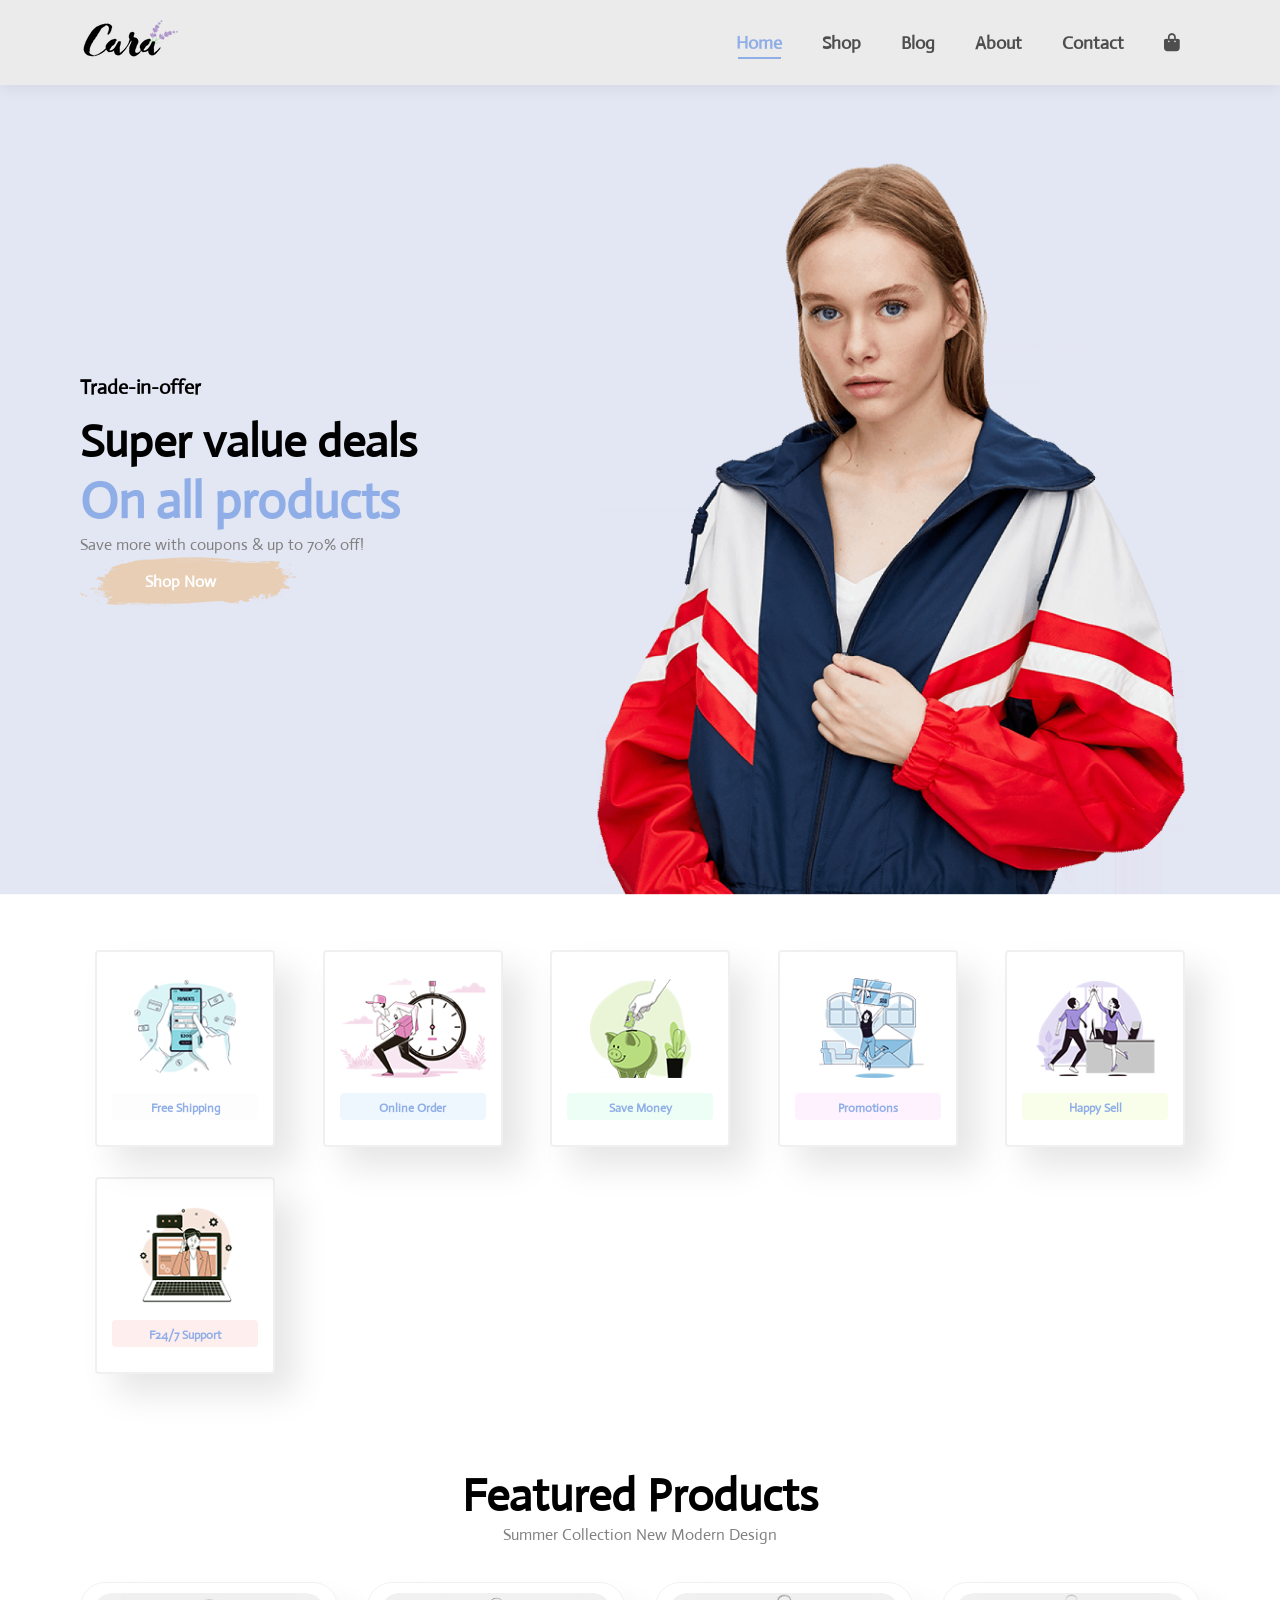
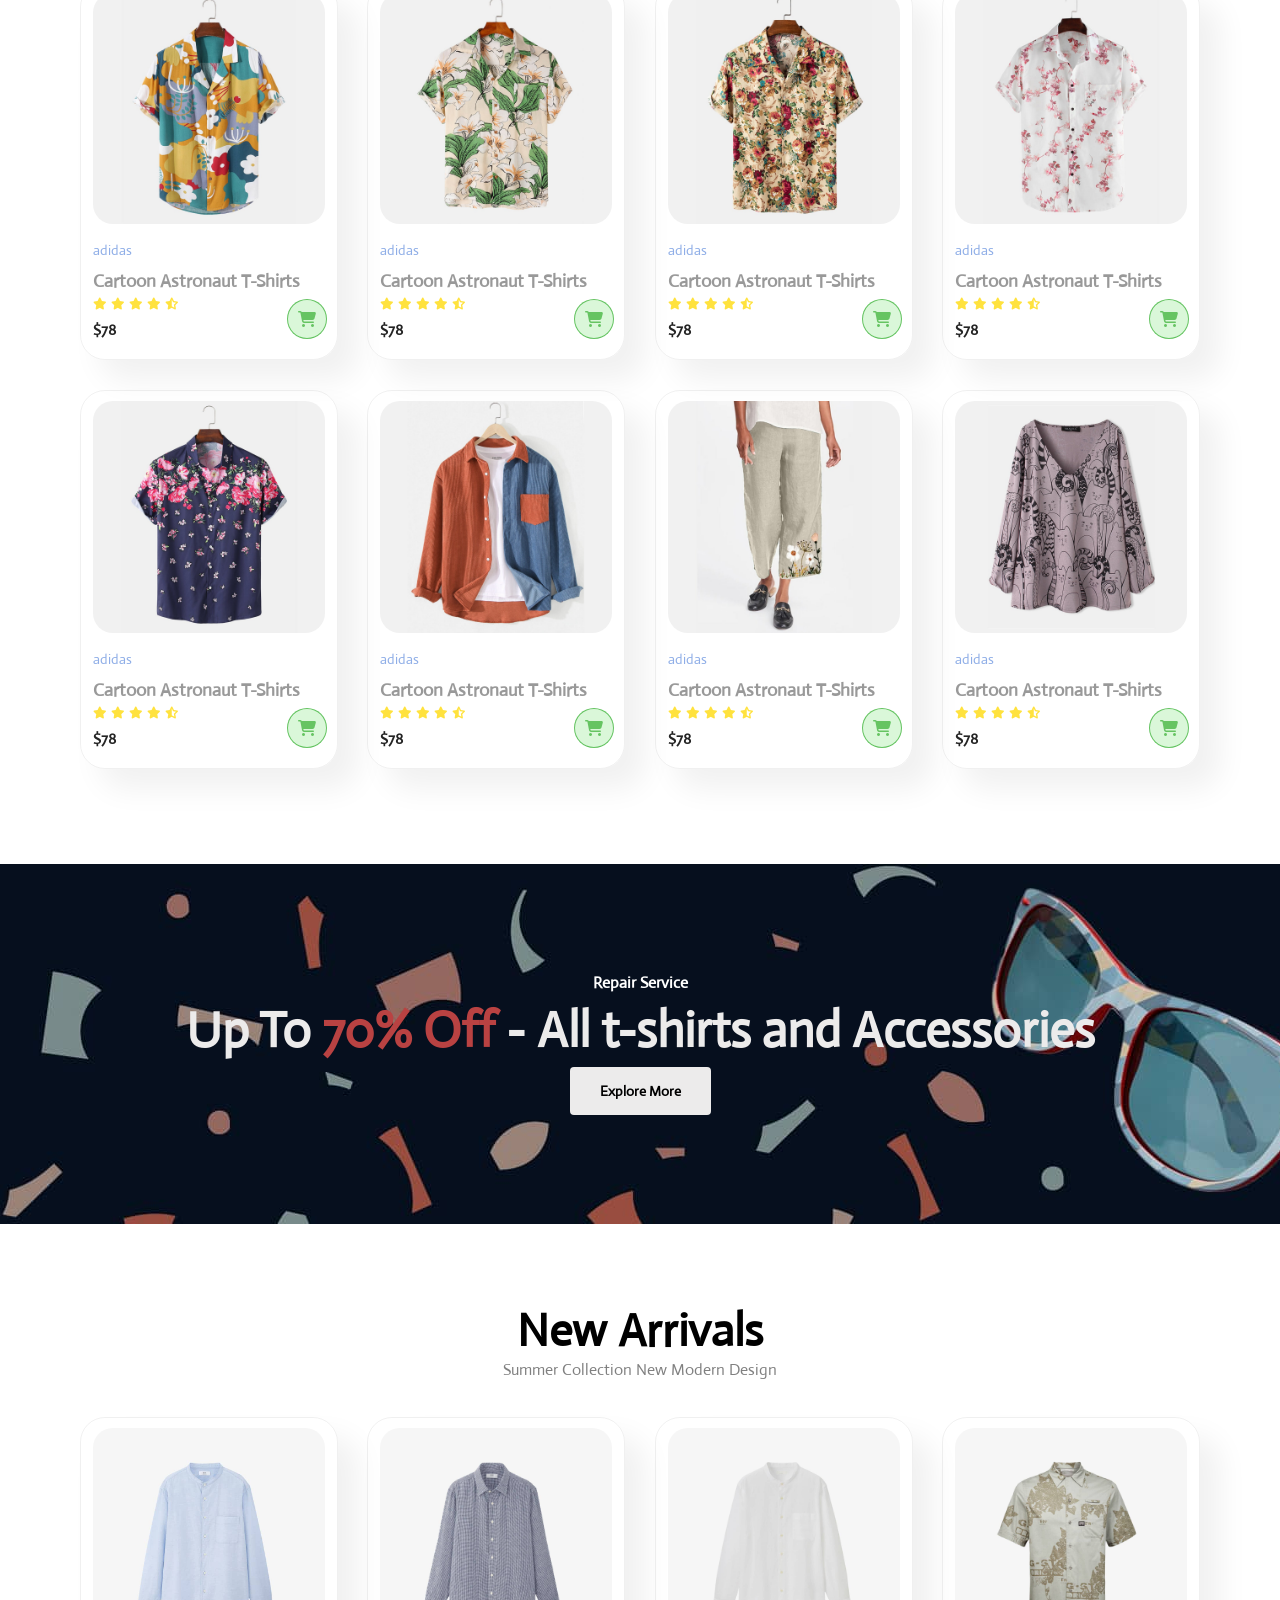
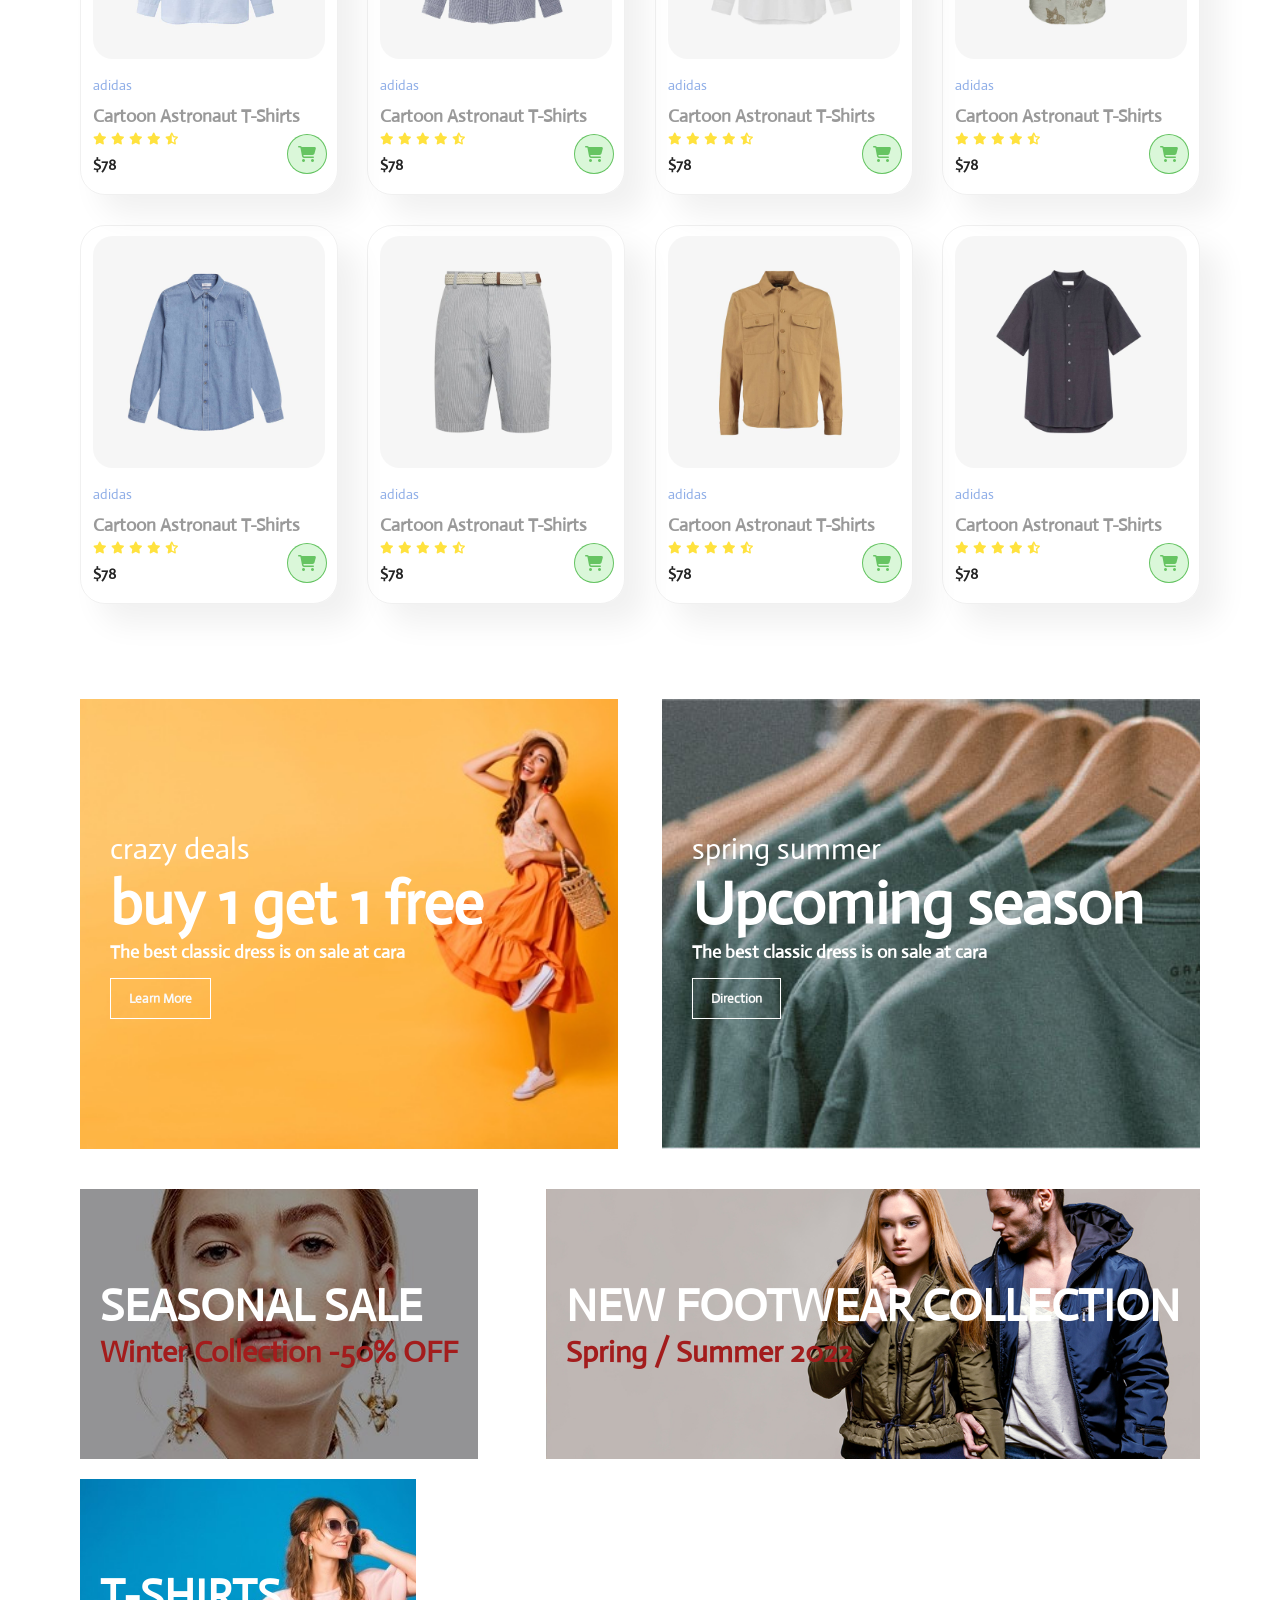
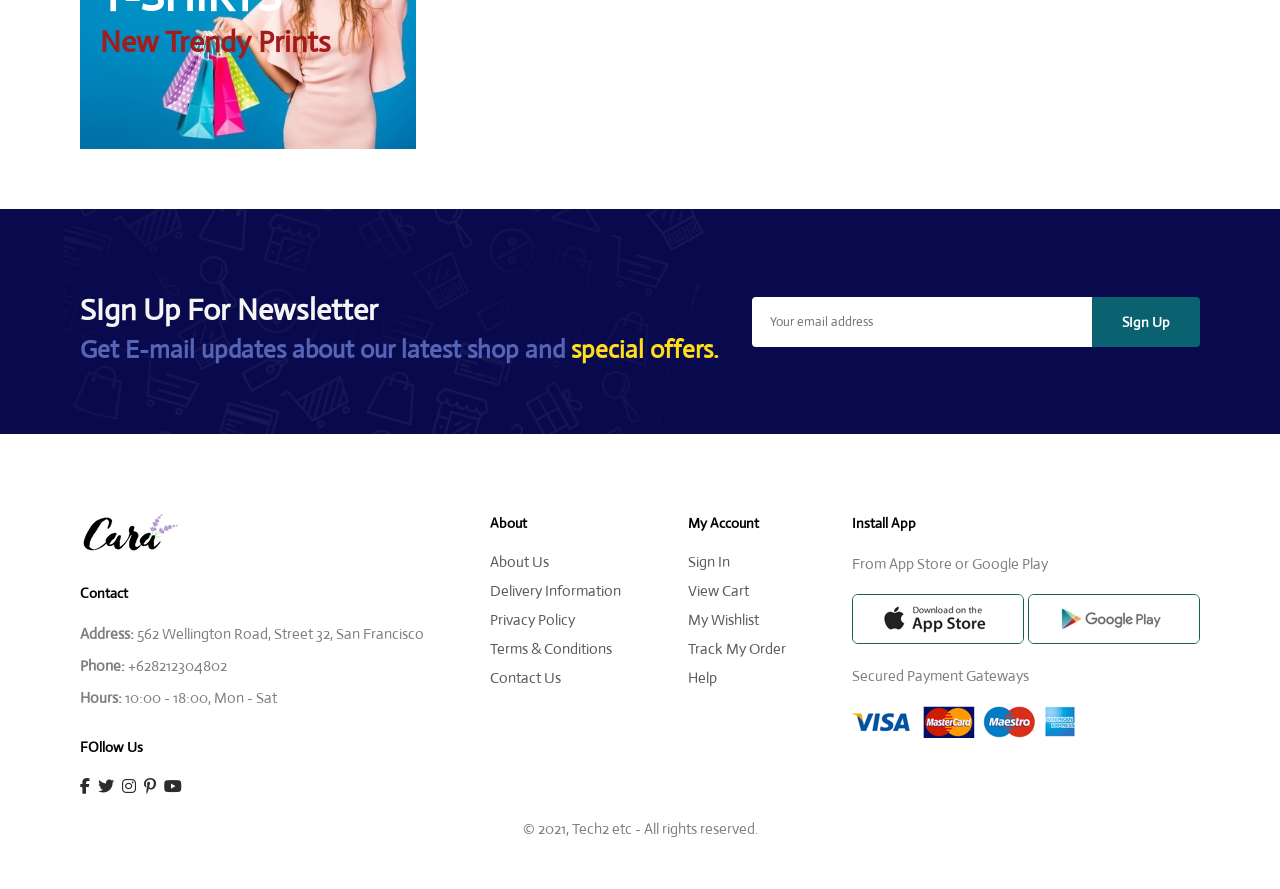
<file: index.html>
<!DOCTYPE html>
<html lang="en">
<head>
    <meta charset="UTF-8">
    <meta http-equiv="X-UA-Compatible" content="IE=edge">
    <meta name="viewport" content="width=device-width, initial-scale=1.0">
    <title>E commerce Website</title>
    <link rel="stylesheet" href="style.css">
    <link rel="stylesheet" href="https://cdnjs.cloudflare.com/ajax/libs/font-awesome/6.5.1/css/all.min.css" integrity="sha512-DTOQO9RWCH3ppGqcWaEA1BIZOC6xxalwEsw9c2QQeAIftl+Vegovlnee1c9QX4TctnWMn13TZye+giMm8e2LwA==" crossorigin="anonymous" referrerpolicy="no-referrer" />

</head>
<body>
   <section id="header">
    <a href="#"><img src="img/logo.png" class="logo" alt=""></a>

    <div>
        <ul id="navbar">
            <li><a class='active' href="index.html">Home</a></li>
            <li><a href="shop.html">Shop</a></li>
            <li><a href="blog.html">Blog</a></li>
            <li><a href="about.html">About</a></li>
            <li><a href="contact.html">Contact</a></li>
            <li id="lg-bag"><a href="cart.html"><i class="fa-solid fa-bag-shopping"></i></a></li>
            <a href="#" id="close"><i class="fa-solid fa-xmark"></i></a>
        </ul>
    </div>
    <div id="mobile">
        <a href="cart.html"><i class="fa-solid fa-bag-shopping"></i></a>
        <i id="bar" class="fas fa-outdent"></i>
   </section>

   <section id="hero">
    <h4>Trade-in-offer</h4>
    <h2>Super value deals</h2>
    <h1>On all products</h1>

    <p>Save more with coupons & up to 70% off!</p>
    <button>Shop Now</button>
   </section>

   <section id="feature" class="section-p1">
    <div class="fe-box">
        <img src="img/features/f1.png" alt="">
        <h6>Free Shipping</h6>
    </div>
    <div class="fe-box">
        <img src="img/features/f2.png" alt="">
        <h6>Online Order</h6>
    </div>
    <div class="fe-box">
        <img src="img/features/f3.png" alt="">
        <h6>Save Money</h6>
    </div>
    <div class="fe-box">
        <img src="img/features/f4.png" alt="">
        <h6>Promotions</h6>
    </div>
    <div class="fe-box">
        <img src="img/features/f5.png" alt="">
        <h6>Happy Sell</h6>
    </div>
    <div class="fe-box">
        <img src="img/features/f6.png" alt="">
        <h6>F24/7 Support</h6>
    </div>
   </section>

   <section id="product1" class="section-p1">
    <h2>Featured Products</h2>
    <p>Summer Collection New Modern Design</p>
    <div class="pro-container">
        <div class="pro">
            <img src="img/products/f1.jpg" alt="">
            <div class="des">
                <span>adidas</span>
                <h5>Cartoon Astronaut T-Shirts</h5>
                <div class="star">
                    <i class="fas fa-star"></i>
                    <i class="fas fa-star"></i>
                    <i class="fas fa-star"></i>
                    <i class="fas fa-star"></i>
                    <i class="fas fa-star-half-alt"></i>
                </div>
                    <h4>$78</h4>
                </div>
                <a href="#"><i class="fa-solid fa-cart-shopping cart"></i></a>
            </div>
        <div class="pro">
            <img src="img/products/f2.jpg" alt="">
            <div class="des">
                <span>adidas</span>
                <h5>Cartoon Astronaut T-Shirts</h5>
                <div class="star">
                    <i class="fas fa-star"></i>
                    <i class="fas fa-star"></i>
                    <i class="fas fa-star"></i>
                    <i class="fas fa-star"></i>
                    <i class="fas fa-star-half-alt"></i>
                </div>
                    <h4>$78</h4>
                </div>
                <a href="#"><i class="fa-solid fa-cart-shopping cart"></i></a>
            </div>
        <div class="pro">
            <img src="img/products/f3.jpg" alt="">
            <div class="des">
                <span>adidas</span>
                <h5>Cartoon Astronaut T-Shirts</h5>
                <div class="star">
                    <i class="fas fa-star"></i>
                    <i class="fas fa-star"></i>
                    <i class="fas fa-star"></i>
                    <i class="fas fa-star"></i>
                    <i class="fas fa-star-half-alt"></i>
                </div>
                    <h4>$78</h4>
                </div>
                <a href="#"><i class="fa-solid fa-cart-shopping cart"></i></a>
            </div>    
        <div class="pro">
            <img src="img/products/f4.jpg" alt="">
            <div class="des">
                <span>adidas</span>
                <h5>Cartoon Astronaut T-Shirts</h5>
                <div class="star">
                    <i class="fas fa-star"></i>
                    <i class="fas fa-star"></i>
                    <i class="fas fa-star"></i>
                    <i class="fas fa-star"></i>
                    <i class="fas fa-star-half-alt"></i>
                </div>
                    <h4>$78</h4>
                </div>
                <a href="#"><i class="fa-solid fa-cart-shopping cart"></i></a>
            </div>   
        <div class="pro">
            <img src="img/products/f5.jpg" alt="">
            <div class="des">
                <span>adidas</span>
                <h5>Cartoon Astronaut T-Shirts</h5>
                <div class="star">
                    <i class="fas fa-star"></i>
                    <i class="fas fa-star"></i>
                    <i class="fas fa-star"></i>
                    <i class="fas fa-star"></i>
                    <i class="fas fa-star-half-alt"></i>
                </div>
                    <h4>$78</h4>
                </div>
                <a href="#"><i class="fa-solid fa-cart-shopping cart"></i></a>
            </div>    
        <div class="pro">
            <img src="img/products/f6.jpg" alt="">
            <div class="des">
                <span>adidas</span>
                <h5>Cartoon Astronaut T-Shirts</h5>
                <div class="star">
                    <i class="fas fa-star"></i>
                    <i class="fas fa-star"></i>
                    <i class="fas fa-star"></i>
                    <i class="fas fa-star"></i>
                    <i class="fas fa-star-half-alt"></i>
                </div>
                    <h4>$78</h4>
                </div>
                <a href="#"><i class="fa-solid fa-cart-shopping cart"></i></a>
            </div>      
        <div class="pro">
            <img src="img/products/f7.jpg" alt="">
            <div class="des">
                <span>adidas</span>
                <h5>Cartoon Astronaut T-Shirts</h5>
                <div class="star">
                    <i class="fas fa-star"></i>
                    <i class="fas fa-star"></i>
                    <i class="fas fa-star"></i>
                    <i class="fas fa-star"></i>
                    <i class="fas fa-star-half-alt"></i>
                </div>
                    <h4>$78</h4>
                </div>
                <a href="#"><i class="fa-solid fa-cart-shopping cart"></i></a>
            </div>       
        <div class="pro">
            <img src="img/products/f8.jpg" alt="">
            <div class="des">
                <span>adidas</span>
                <h5>Cartoon Astronaut T-Shirts</h5>
                <div class="star">
                    <i class="fas fa-star"></i>
                    <i class="fas fa-star"></i>
                    <i class="fas fa-star"></i>
                    <i class="fas fa-star"></i>
                    <i class="fas fa-star-half-alt"></i>
                </div>
                    <h4>$78</h4>
                </div>
                <a href="#"><i class="fa-solid fa-cart-shopping cart"></i></a>
            </div>
    </div>  
   </section>

   <section id="banner" class="section-m1">
    <h4>Repair Service</h4>
    <h2>Up To <span>70% Off</span> - All t-shirts and Accessories</h2>
    <button class="normal">Explore More</button>
   </section>
    
   <section id="product1" class="section-p1">
    <h2>New Arrivals</h2>
    <p>Summer Collection New Modern Design</p>
    <div class="pro-container">
        <div class="pro">
            <img src="img/products/n1.jpg" alt="">
            <div class="des">
                <span>adidas</span>
                <h5>Cartoon Astronaut T-Shirts</h5>
                <div class="star">
                    <i class="fas fa-star"></i>
                    <i class="fas fa-star"></i>
                    <i class="fas fa-star"></i>
                    <i class="fas fa-star"></i>
                    <i class="fas fa-star-half-alt"></i>
                </div>
                    <h4>$78</h4>
                </div>
                <a href="#"><i class="fa-solid fa-cart-shopping cart"></i></a>
            </div>
        <div class="pro">
            <img src="img/products/n2.jpg" alt="">
            <div class="des">
                <span>adidas</span>
                <h5>Cartoon Astronaut T-Shirts</h5>
                <div class="star">
                    <i class="fas fa-star"></i>
                    <i class="fas fa-star"></i>
                    <i class="fas fa-star"></i>
                    <i class="fas fa-star"></i>
                    <i class="fas fa-star-half-alt"></i>
                </div>
                    <h4>$78</h4>
                </div>
                <a href="#"><i class="fa-solid fa-cart-shopping cart"></i></a>
            </div>
        <div class="pro">
            <img src="img/products/n3.jpg" alt="">
            <div class="des">
                <span>adidas</span>
                <h5>Cartoon Astronaut T-Shirts</h5>
                <div class="star">
                    <i class="fas fa-star"></i>
                    <i class="fas fa-star"></i>
                    <i class="fas fa-star"></i>
                    <i class="fas fa-star"></i>
                    <i class="fas fa-star-half-alt"></i>
                </div>
                    <h4>$78</h4>
                </div>
                <a href="#"><i class="fa-solid fa-cart-shopping cart"></i></a>
            </div>    
        <div class="pro">
            <img src="img/products/n4.jpg" alt="">
            <div class="des">
                <span>adidas</span>
                <h5>Cartoon Astronaut T-Shirts</h5>
                <div class="star">
                    <i class="fas fa-star"></i>
                    <i class="fas fa-star"></i>
                    <i class="fas fa-star"></i>
                    <i class="fas fa-star"></i>
                    <i class="fas fa-star-half-alt"></i>
                </div>
                    <h4>$78</h4>
                </div>
                <a href="#"><i class="fa-solid fa-cart-shopping cart"></i></a>
            </div>   
        <div class="pro">
            <img src="img/products/n5.jpg" alt="">
            <div class="des">
                <span>adidas</span>
                <h5>Cartoon Astronaut T-Shirts</h5>
                <div class="star">
                    <i class="fas fa-star"></i>
                    <i class="fas fa-star"></i>
                    <i class="fas fa-star"></i>
                    <i class="fas fa-star"></i>
                    <i class="fas fa-star-half-alt"></i>
                </div>
                    <h4>$78</h4>
                </div>
                <a href="#"><i class="fa-solid fa-cart-shopping cart"></i></a>
            </div>    
        <div class="pro">
            <img src="img/products/n6.jpg" alt="">
            <div class="des">
                <span>adidas</span>
                <h5>Cartoon Astronaut T-Shirts</h5>
                <div class="star">
                    <i class="fas fa-star"></i>
                    <i class="fas fa-star"></i>
                    <i class="fas fa-star"></i>
                    <i class="fas fa-star"></i>
                    <i class="fas fa-star-half-alt"></i>
                </div>
                    <h4>$78</h4>
                </div>
                <a href="#"><i class="fa-solid fa-cart-shopping cart"></i></a>
            </div>      
        <div class="pro">
            <img src="img/products/n7.jpg" alt="">
            <div class="des">
                <span>adidas</span>
                <h5>Cartoon Astronaut T-Shirts</h5>
                <div class="star">
                    <i class="fas fa-star"></i>
                    <i class="fas fa-star"></i>
                    <i class="fas fa-star"></i>
                    <i class="fas fa-star"></i>
                    <i class="fas fa-star-half-alt"></i>
                </div>
                    <h4>$78</h4>
                </div>
                <a href="#"><i class="fa-solid fa-cart-shopping cart"></i></a>
            </div>       
        <div class="pro">
            <img src="img/products/n8.jpg" alt="">
            <div class="des">
                <span>adidas</span>
                <h5>Cartoon Astronaut T-Shirts</h5>
                <div class="star">
                    <i class="fas fa-star"></i>
                    <i class="fas fa-star"></i>
                    <i class="fas fa-star"></i>
                    <i class="fas fa-star"></i>
                    <i class="fas fa-star-half-alt"></i>
                </div>
                    <h4>$78</h4>
                </div>
                <a href="#"><i class="fa-solid fa-cart-shopping cart"></i></a>
            </div>
    </div>  
   </section>

   <section id="sm-banner" class="section-p1">
    <div class="banner-box">
        <h4>crazy deals</h4>
        <h2>buy 1 get 1 free</h2>
        <span>The best classic dress is on sale at cara</span>
        <button class="white">Learn More</button>
    </div>
    <div class="banner-box banner-box2">
        <h4>spring summer</h4>
        <h2>Upcoming season</h2>
        <span>The best classic dress is on sale at cara</span>
        <button class="white">Direction</button>
    </div>
   </section>

   <section id="banner3">
     <div class="banner-box">
        <h2>SEASONAL SALE</h2>
        <h3>Winter Collection -50% OFF</h3>
    </div>
    <div class="banner-box banner-box2 ">
        <h2>NEW FOOTWEAR COLLECTION</h2>
        <h3>Spring / Summer 2022</h3>
    </div>
    <div class="banner-box banner-box3">
        <h2>T-SHIRTS</h2>
        <h3>New Trendy Prints</h3>
    </div>
   </section>

   <section id="newsletter" class="section-p1 section-m1">
    <div class="newstext">
        <h4>SIgn Up For Newsletter</h4>
        <p>Get E-mail updates about our latest shop and <span>special offers.</span></p>
    </div>

    <div class="form">
        <input type="text" placeholder="Your email address">
        <button class="normal">SIgn Up</button>
    </div>
   </section>

   <footer class="section-p1">
    <div class="col">
        <img class="logo" src="img/logo.png" alt="">
        <h4>Contact</h4>
        <p><Strong>Address:</Strong> 562 Wellington Road, Street 32, San Francisco</p>
        <p><Strong>Phone:</Strong> +628212304802</p>
        <p><Strong>Hours:</Strong> 10:00 - 18:00, Mon - Sat</p>
        <div class="follow">
            <h4>FOllow Us</h4>
            <div class="icon">
                <i class="fab fa-facebook-f"></i>
                <i class="fab fa-twitter"></i>
                <i class="fab fa-instagram"></i>
                <i class="fab fa-pinterest-p"></i>
                <i class="fab fa-youtube"></i>
            </div>
        </div>
    </div>

    <div class="col">
        <h4>About</h4>
        <a href="#">About Us</a>
        <a href="#">Delivery Information</a>
        <a href="#">Privacy Policy</a>
        <a href="#">Terms & Conditions</a>
        <a href="#">Contact Us</a>
    </div>

    <div class="col">
        <h4>My Account</h4>
        <a href="#">Sign In</a>
        <a href="#">View Cart</a>
        <a href="#">My Wishlist</a>
        <a href="#">Track My Order</a>
        <a href="#">Help</a>
    </div>

        <div class="col install">
        <h4>Install App</h4>
        <p>From App Store or Google Play</p>
        <div class="row">
            <img src="img/pay/app.jpg" alt="">
            <img src="img/pay/play.jpg" alt="">
        </div>
        <p>Secured Payment Gateways</p>
        <img src="img/pay/pay.png" alt="">
    </div>

    <div class="copyright">
        <p>© 2021, Tech2 etc - All rights reserved.</p>
    </div>
   </footer>
    <script src="script.js"></script>
</body>
</html>
</file>
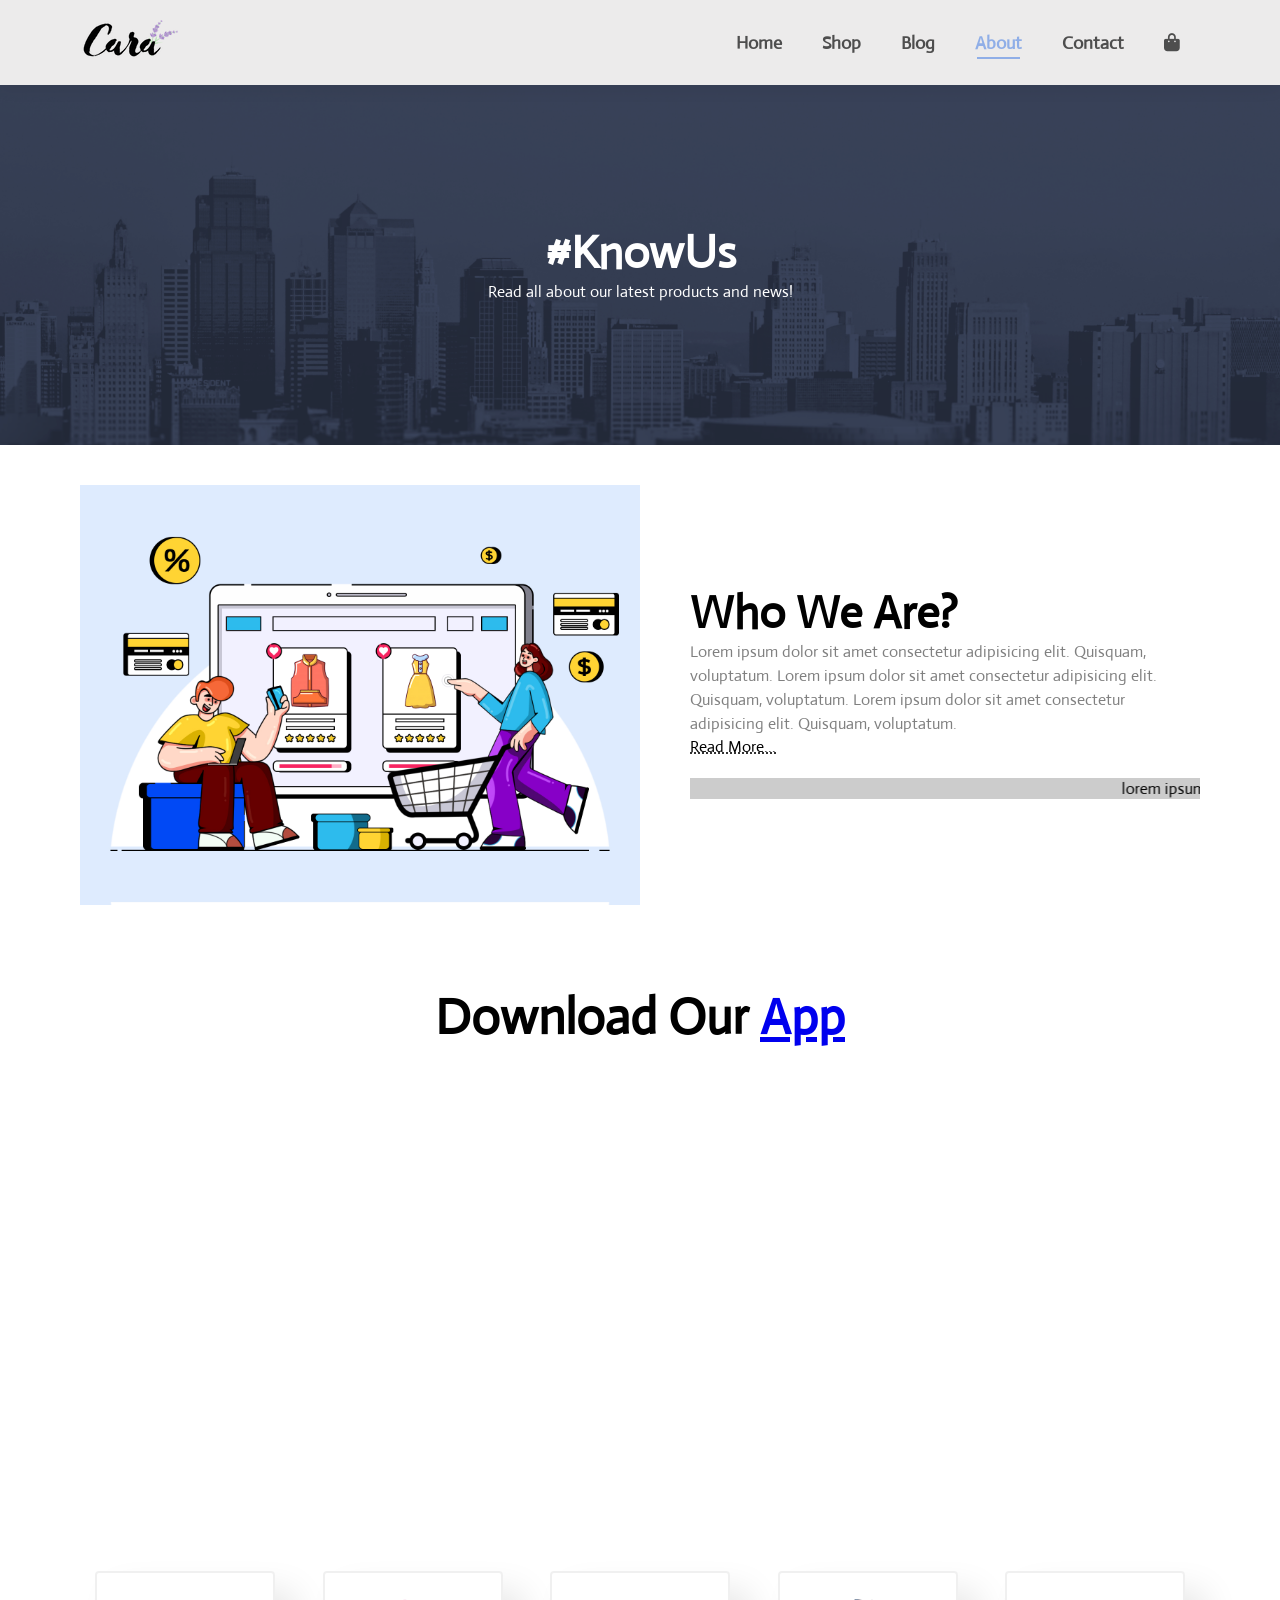
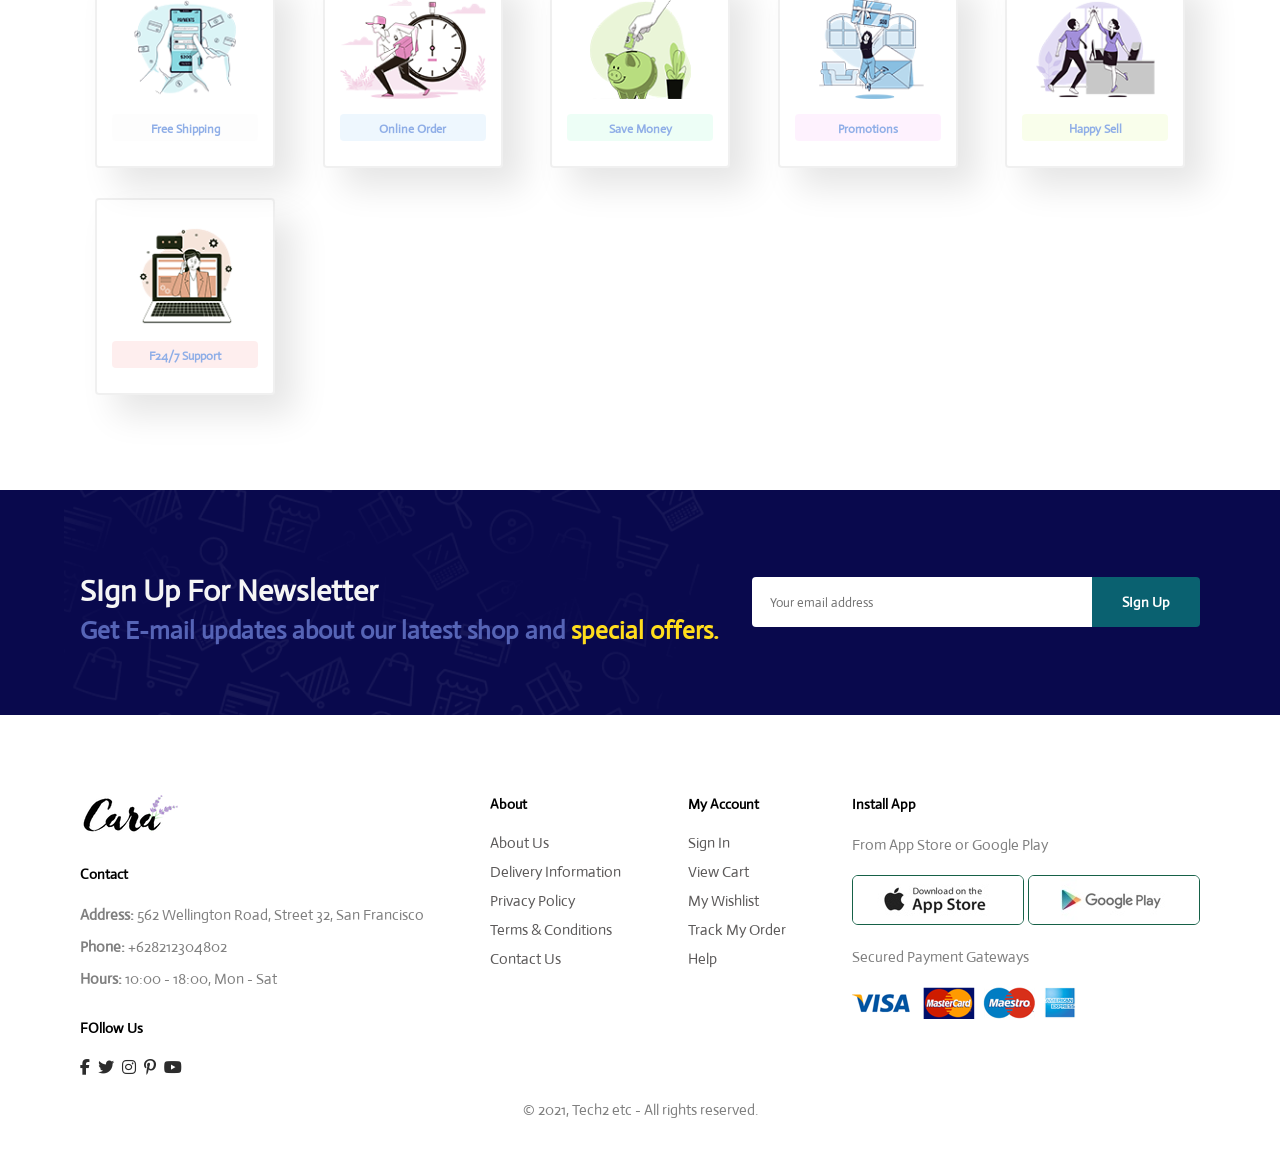
<file: about.html>
<!DOCTYPE html>
<html lang="en">
<head>
    <meta charset="UTF-8">
    <meta http-equiv="X-UA-Compatible" content="IE=edge">
    <meta name="viewport" content="width=device-width, initial-scale=1.0">
    <title>E commerce Website</title>
    <link rel="stylesheet" href="style.css">
    <link rel="stylesheet" href="https://cdnjs.cloudflare.com/ajax/libs/font-awesome/6.5.1/css/all.min.css" integrity="sha512-DTOQO9RWCH3ppGqcWaEA1BIZOC6xxalwEsw9c2QQeAIftl+Vegovlnee1c9QX4TctnWMn13TZye+giMm8e2LwA==" crossorigin="anonymous" referrerpolicy="no-referrer" />

</head>
<body>
   <section id="header">
    <a href="#"><img src="img/logo.png" class="logo" alt=""></a>

    <div>
        <ul id="navbar">
            <li><a  href="index.html">Home</a></li>
            <li><a href="shop.html">Shop</a></li>
            <li><a  href="blog.html">Blog</a></li>
            <li><a class="active" href="about.html">About</a></li>
            <li><a href="contact.html">Contact</a></li>
            <li id="lg-bag"><a href="cart.html"><i class="fa-solid fa-bag-shopping"></i></a></li>
            <a href="#" id="close"><i class="fa-solid fa-xmark"></i></a>
        </ul>
    </div>
    <div id="mobile">
        <a href="cart.html"><i class="fa-solid fa-bag-shopping"></i></a>
        <i id="bar" class="fas fa-outdent"></i>
   </section>

   <section id="page-header" class="about-header">

    <h2>#KnowUs</h2>

    <p>Read all about our latest products and news!</p>

   </section>

   <section id="about-head" class="section-p1">

    <img src="img/about/a6.jpg" alt="">
    <div>
        <h2>Who We Are?</h2>
        <p>Lorem ipsum dolor sit amet consectetur adipisicing elit. Quisquam, voluptatum. Lorem ipsum dolor sit amet consectetur adipisicing elit. Quisquam, voluptatum. Lorem ipsum dolor sit amet consectetur adipisicing elit. Quisquam, voluptatum.</p>
        
        <abbr title="">Read More...</abbr>

        <br><br>

        <marquee bgcolor="#ccc" loop="-1" scrollamount="5" width="100%">lorem ipsum dolor sit amet consectetur adipiscing elit dolores ex fugiat omnis cillum rerum qui sit in qui deleniti dolores occaecat ipsum facere quos et sunt ut ex in nisi labore ut ullamco nihil esse est ut qui repellendus amet qui odio omnis dolor similique eos in id id deserunt</marquee>
    </div>

   </section>

   <section id="about-app" class="section-p1">

    <h1>Download Our <a href="#">App</a></h1>
    <div class="video">
        <video autoplay muted loop src="img/about/1.mp4"></video>
    </div>

   </section>

    <section id="feature" class="section-p1">
    <div class="fe-box">
        <img src="img/features/f1.png" alt="">
        <h6>Free Shipping</h6>
    </div>
    <div class="fe-box">
        <img src="img/features/f2.png" alt="">
        <h6>Online Order</h6>
    </div>
    <div class="fe-box">
        <img src="img/features/f3.png" alt="">
        <h6>Save Money</h6>
    </div>
    <div class="fe-box">
        <img src="img/features/f4.png" alt="">
        <h6>Promotions</h6>
    </div>
    <div class="fe-box">
        <img src="img/features/f5.png" alt="">
        <h6>Happy Sell</h6>
    </div>
    <div class="fe-box">
        <img src="img/features/f6.png" alt="">
        <h6>F24/7 Support</h6>
    </div>
   </section>

    <section id="newsletter" class="section-p1 section-m1">
    <div class="newstext">
        <h4>SIgn Up For Newsletter</h4>
        <p>Get E-mail updates about our latest shop and <span>special offers.</span></p>
    </div>

    <div class="form">
        <input type="text" placeholder="Your email address">
        <button class="normal">SIgn Up</button>
    </div>
   </section>

   <footer class="section-p1">
    <div class="col">
        <img class="logo" src="img/logo.png" alt="">
        <h4>Contact</h4>
        <p><Strong>Address:</Strong> 562 Wellington Road, Street 32, San Francisco</p>
        <p><Strong>Phone:</Strong> +628212304802</p>
        <p><Strong>Hours:</Strong> 10:00 - 18:00, Mon - Sat</p>
        <div class="follow">
            <h4>FOllow Us</h4>
            <div class="icon">
                <i class="fab fa-facebook-f"></i>
                <i class="fab fa-twitter"></i>
                <i class="fab fa-instagram"></i>
                <i class="fab fa-pinterest-p"></i>
                <i class="fab fa-youtube"></i>
            </div>
        </div>
    </div>

    <div class="col">
        <h4>About</h4>
        <a href="#">About Us</a>
        <a href="#">Delivery Information</a>
        <a href="#">Privacy Policy</a>
        <a href="#">Terms & Conditions</a>
        <a href="#">Contact Us</a>
    </div>

    <div class="col">
        <h4>My Account</h4>
        <a href="#">Sign In</a>
        <a href="#">View Cart</a>
        <a href="#">My Wishlist</a>
        <a href="#">Track My Order</a>
        <a href="#">Help</a>
    </div>

        <div class="col install">
        <h4>Install App</h4>
        <p>From App Store or Google Play</p>
        <div class="row">
            <img src="img/pay/app.jpg" alt="">
            <img src="img/pay/play.jpg" alt="">
        </div>
        <p>Secured Payment Gateways</p>
        <img src="img/pay/pay.png" alt="">
    </div>

    <div class="copyright">
        <p>© 2021, Tech2 etc - All rights reserved.</p>
    </div>
   </footer>
    <script src="script.js"></script>
</body>
</html>
</file>
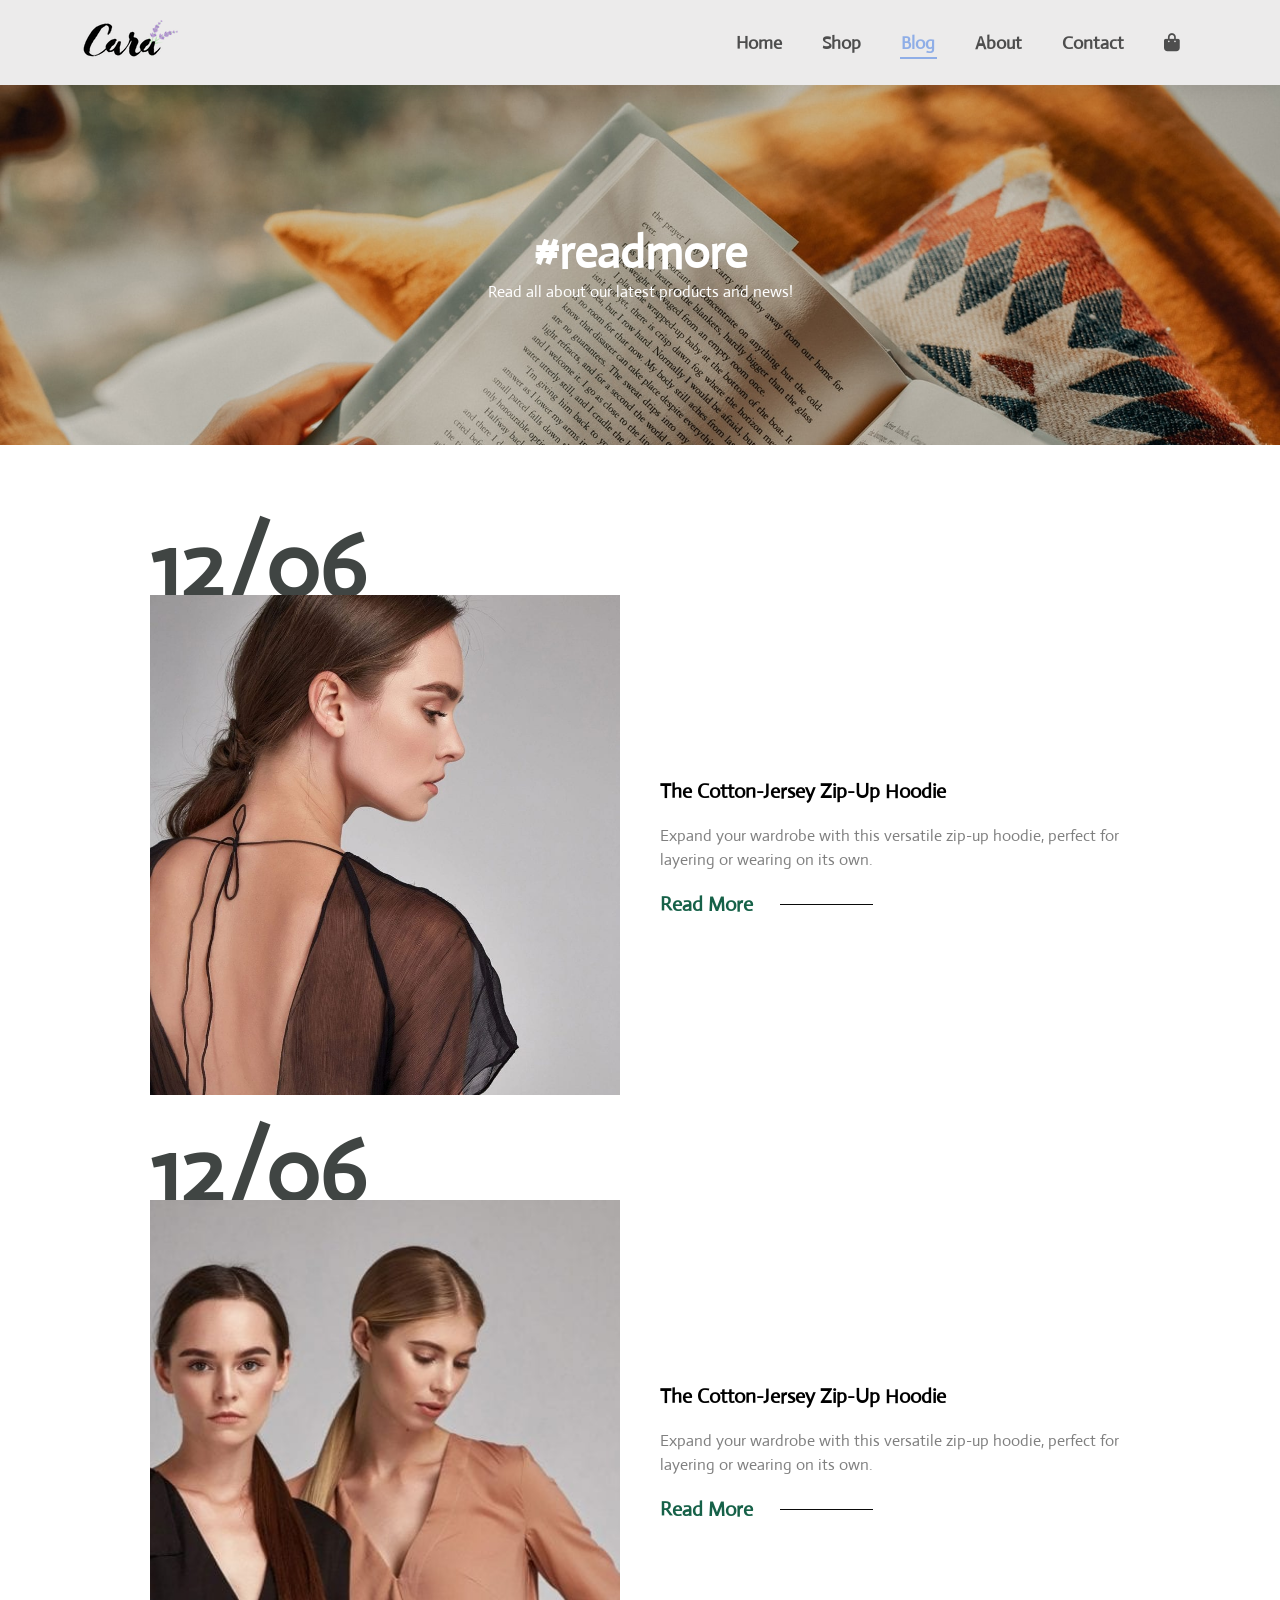
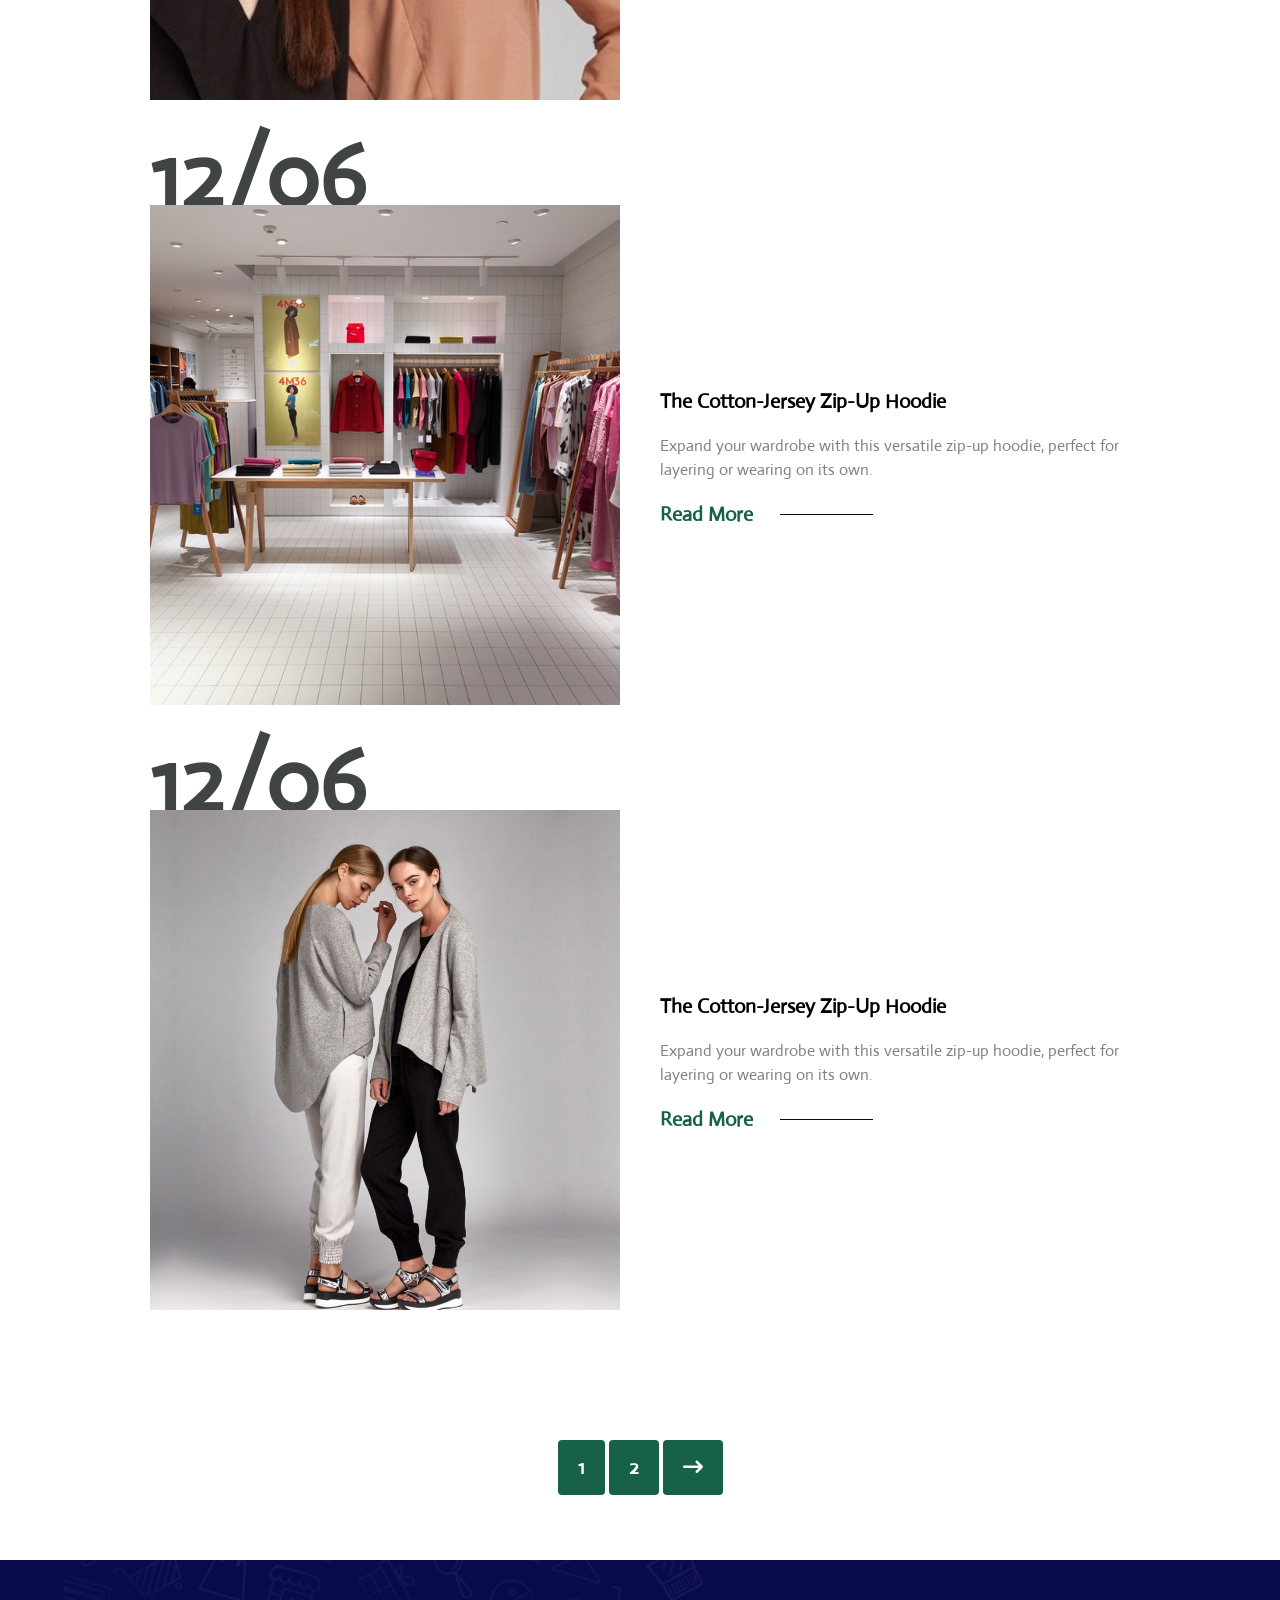
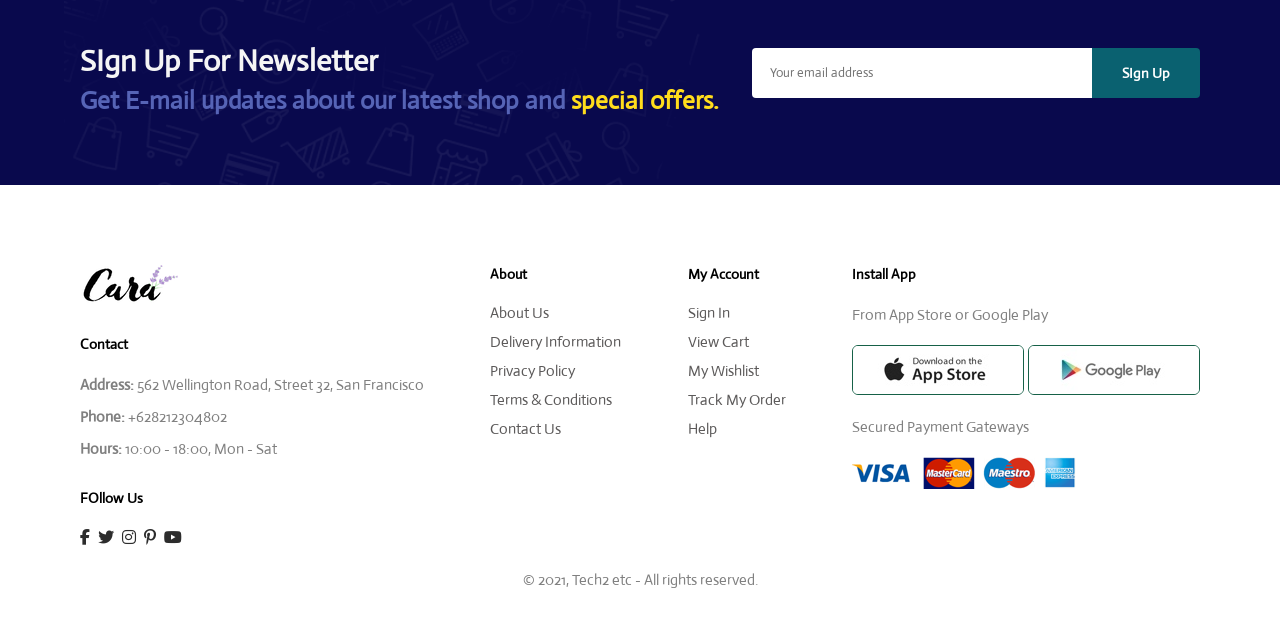
<file: blog.html>
<!DOCTYPE html>
<html lang="en">
<head>
    <meta charset="UTF-8">
    <meta http-equiv="X-UA-Compatible" content="IE=edge">
    <meta name="viewport" content="width=device-width, initial-scale=1.0">
    <title>E commerce Website</title>
    <link rel="stylesheet" href="style.css">
    <link rel="stylesheet" href="https://cdnjs.cloudflare.com/ajax/libs/font-awesome/6.5.1/css/all.min.css" integrity="sha512-DTOQO9RWCH3ppGqcWaEA1BIZOC6xxalwEsw9c2QQeAIftl+Vegovlnee1c9QX4TctnWMn13TZye+giMm8e2LwA==" crossorigin="anonymous" referrerpolicy="no-referrer" />

</head>
<body>
   <section id="header">
    <a href="#"><img src="img/logo.png" class="logo" alt=""></a>

    <div>
        <ul id="navbar">
            <li><a  href="index.html">Home</a></li>
            <li><a href="shop.html">Shop</a></li>
            <li><a class="active" href="blog.html">Blog</a></li>
            <li><a href="about.html">About</a></li>
            <li><a href="contact.html">Contact</a></li>
            <li id="lg-bag"><a href="cart.html"><i class="fa-solid fa-bag-shopping"></i></a></li>
            <a href="#" id="close"><i class="fa-solid fa-xmark"></i></a>
        </ul>
    </div>
    <div id="mobile">
        <a href="cart.html"><i class="fa-solid fa-bag-shopping"></i></a>
        <i id="bar" class="fas fa-outdent"></i>
   </section>

   <section id="page-header" class="blog-header">

    <h2>#readmore</h2>

    <p>Read all about our latest products and news!</p>

   </section>

      <section id="blog">
    <div class="blog-box">
        <div class="blog-img">
            <img src="img/blog/b1.jpg" alt="">
        </div>
        <div class="blog-details">
            <h4>The Cotton-Jersey Zip-Up Hoodie</h4>
            <p>Expand your wardrobe with this versatile zip-up hoodie, perfect for layering or wearing on its own.</p>
            <a href="#" class="btn">Read More</a>
        </div>
        <h1>12/06</h1>
    </div>

     <div class="blog-box">
        <div class="blog-img">
            <img src="img/blog/b2.jpg" alt="">
        </div>
        <div class="blog-details">
            <h4>The Cotton-Jersey Zip-Up Hoodie</h4>
            <p>Expand your wardrobe with this versatile zip-up hoodie, perfect for layering or wearing on its own.</p>
            <a href="#" class="btn">Read More</a>
        </div>
        <h1>12/06</h1>
    </div>
    
     <div class="blog-box">
        <div class="blog-img">
            <img src="img/blog/b3.jpg" alt="">
        </div>
        <div class="blog-details">
            <h4>The Cotton-Jersey Zip-Up Hoodie</h4>
            <p>Expand your wardrobe with this versatile zip-up hoodie, perfect for layering or wearing on its own.</p>
            <a href="#" class="btn">Read More</a>
        </div>
        <h1>12/06</h1>
    </div>

     <div class="blog-box">
        <div class="blog-img">
            <img src="img/blog/b4.jpg" alt="">
        </div>
        <div class="blog-details">
            <h4>The Cotton-Jersey Zip-Up Hoodie</h4>
            <p>Expand your wardrobe with this versatile zip-up hoodie, perfect for layering or wearing on its own.</p>
            <a href="#" class="btn">Read More</a>
        </div>
        <h1>12/06</h1>
    </div>

   </section>


    <section id="pagination" class="section-p1">
    <a href="#">1</a>
    <a href="#">2</a>
    <a href="#"><i class="fa-solid fa-arrow-right-long"></i></a>
    </section>

   <section id="newsletter" class="section-p1 section-m1">
    <div class="newstext">
        <h4>SIgn Up For Newsletter</h4>
        <p>Get E-mail updates about our latest shop and <span>special offers.</span></p>
    </div>

    <div class="form">
        <input type="text" placeholder="Your email address">
        <button class="normal">SIgn Up</button>
    </div>
   </section>

   <footer class="section-p1">
    <div class="col">
        <img class="logo" src="img/logo.png" alt="">
        <h4>Contact</h4>
        <p><Strong>Address:</Strong> 562 Wellington Road, Street 32, San Francisco</p>
        <p><Strong>Phone:</Strong> +628212304802</p>
        <p><Strong>Hours:</Strong> 10:00 - 18:00, Mon - Sat</p>
        <div class="follow">
            <h4>FOllow Us</h4>
            <div class="icon">
                <i class="fab fa-facebook-f"></i>
                <i class="fab fa-twitter"></i>
                <i class="fab fa-instagram"></i>
                <i class="fab fa-pinterest-p"></i>
                <i class="fab fa-youtube"></i>
            </div>
        </div>
    </div>

    <div class="col">
        <h4>About</h4>
        <a href="#">About Us</a>
        <a href="#">Delivery Information</a>
        <a href="#">Privacy Policy</a>
        <a href="#">Terms & Conditions</a>
        <a href="#">Contact Us</a>
    </div>

    <div class="col">
        <h4>My Account</h4>
        <a href="#">Sign In</a>
        <a href="#">View Cart</a>
        <a href="#">My Wishlist</a>
        <a href="#">Track My Order</a>
        <a href="#">Help</a>
    </div>

        <div class="col install">
        <h4>Install App</h4>
        <p>From App Store or Google Play</p>
        <div class="row">
            <img src="img/pay/app.jpg" alt="">
            <img src="img/pay/play.jpg" alt="">
        </div>
        <p>Secured Payment Gateways</p>
        <img src="img/pay/pay.png" alt="">
    </div>

    <div class="copyright">
        <p>© 2021, Tech2 etc - All rights reserved.</p>
    </div>
   </footer>
    <script src="script.js"></script>
</body>
</html>
</file>
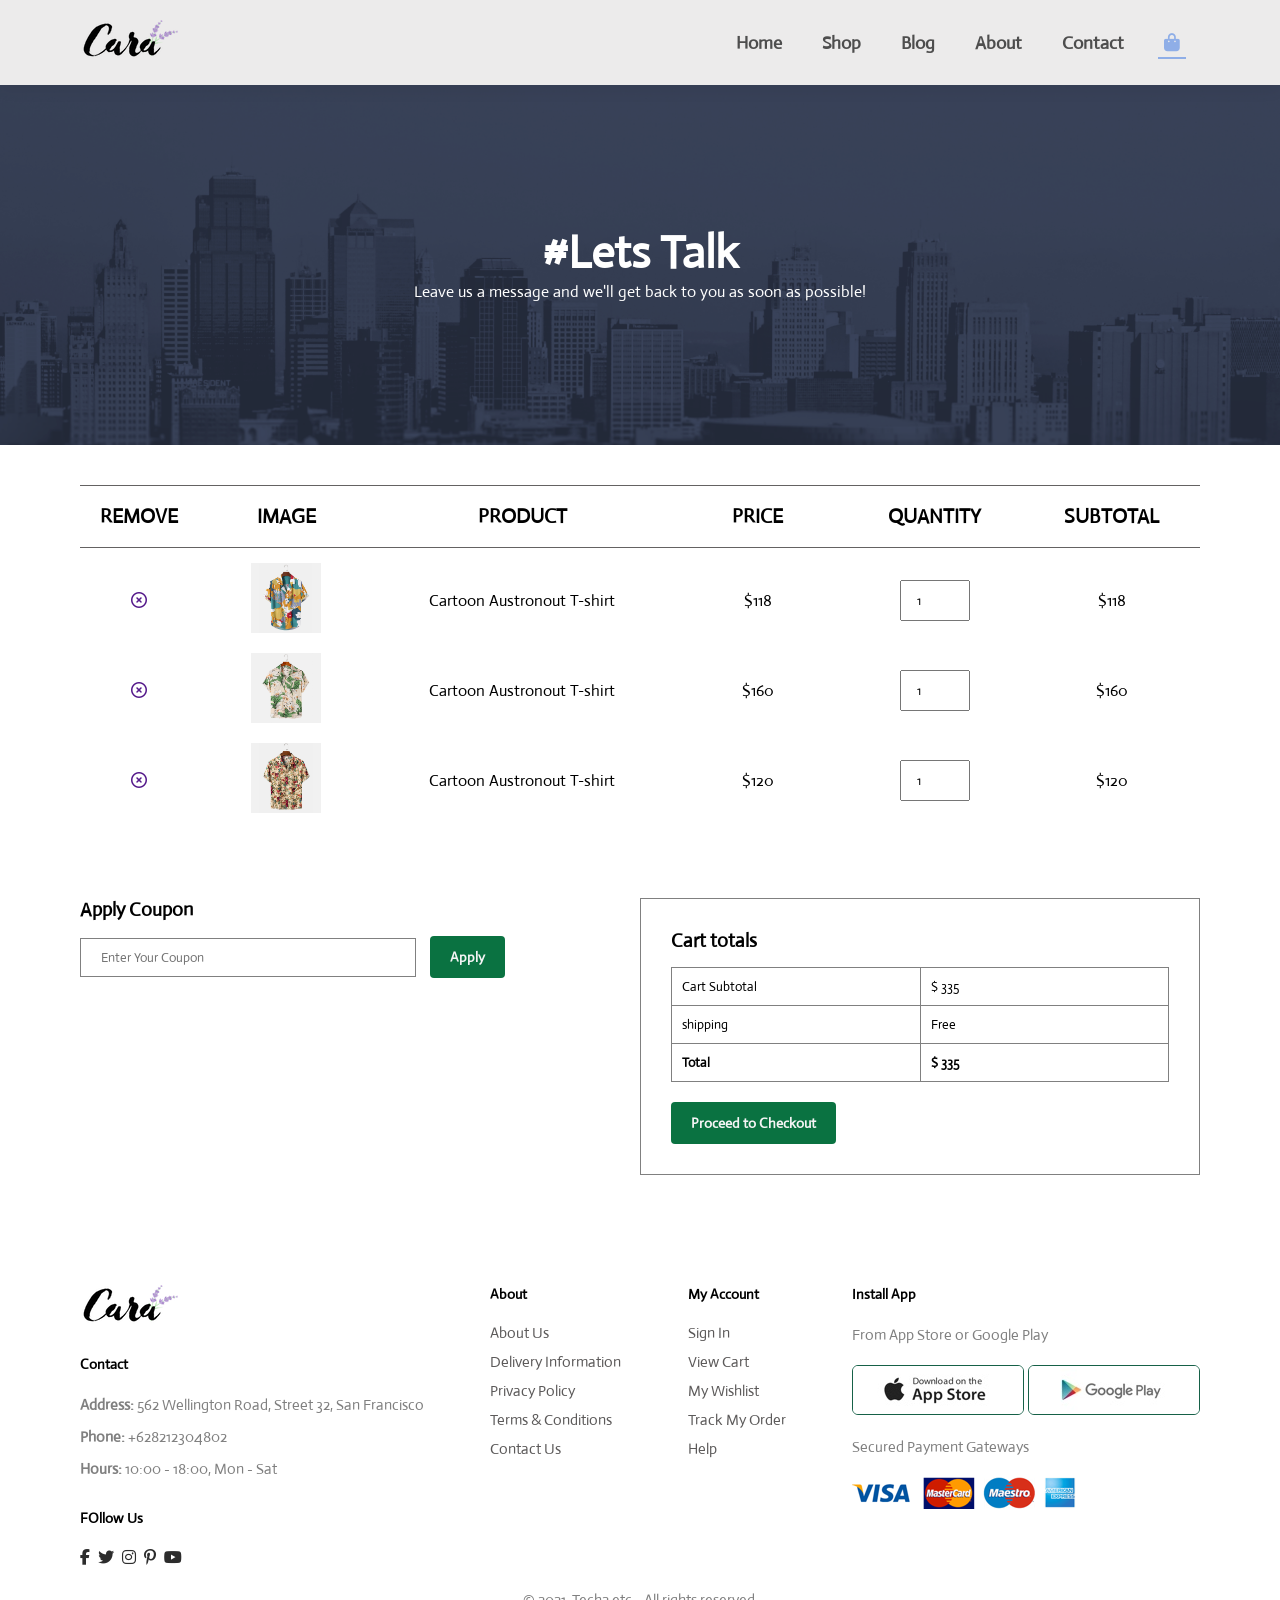
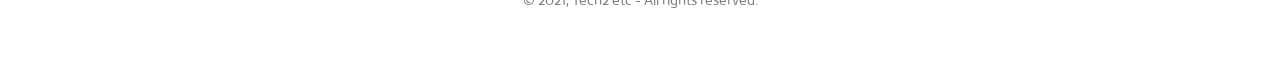
<file: cart.html>
<!DOCTYPE html>
<html lang="en">
<head>
    <meta charset="UTF-8">
    <meta http-equiv="X-UA-Compatible" content="IE=edge">
    <meta name="viewport" content="width=device-width, initial-scale=1.0">
    <title>E commerce Website</title>
    <link rel="stylesheet" href="style.css">
    <link rel="stylesheet" href="https://cdnjs.cloudflare.com/ajax/libs/font-awesome/6.5.1/css/all.min.css" integrity="sha512-DTOQO9RWCH3ppGqcWaEA1BIZOC6xxalwEsw9c2QQeAIftl+Vegovlnee1c9QX4TctnWMn13TZye+giMm8e2LwA==" crossorigin="anonymous" referrerpolicy="no-referrer" />

</head>
<body>
   <section id="header">
    <a href="#"><img src="img/logo.png" class="logo" alt=""></a>

    <div>
        <ul id="navbar">
            <li><a  href="index.html">Home</a></li>
            <li><a href="shop.html">Shop</a></li>
            <li><a  href="blog.html">Blog</a></li>
            <li><a  href="about.html">About</a></li>
            <li><a  href="contact.html">Contact</a></li>
            <li id="lg-bag"><a href="cart.html" class="active"><i class="fa-solid fa-bag-shopping"></i></a></li>
            <a href="#" id="close"><i class="fa-solid fa-xmark"></i></a>
        </ul>
    </div>
    <div id="mobile">
        <a href="cart.html"><i class="fa-solid fa-bag-shopping"></i></a>
        <i id="bar" class="fas fa-outdent"></i>
   </section>

   <section id="page-header" class="about-header">

    <h2>#Lets Talk</h2>

    <p>Leave us a message and we'll get back to you as soon as possible!</p>

   </section>

   <section id="cart" class="section-p1">
    <table width="100%">
        <thead>
            <tr>
                <td>Remove</td>
                <td>Image</td>
                <td>Product</td>
                <td>Price</td>
                <td>Quantity</td>
                <td>Subtotal</td>
            </tr>
        </thead>
        <tbody>
            <tr>
                <td><a href=""><i class="far fa-times-circle"></i></a></td>
                <td><img src="img/products/f1.jpg" alt=""></td>
                <td>Cartoon Austronout T-shirt</td>
                <td>$118</td>
                <td><input type="number" value="1"></td>
                <td>$118</td>
            </tr>
              <tr>
                <td><a href=""><i class="far fa-times-circle"></i></a></td>
                <td><img src="img/products/f2.jpg" alt=""></td>
                <td>Cartoon Austronout T-shirt</td>
                <td>$160</td>
                <td><input type="number" value="1"></td>
                <td>$160</td>
            </tr>
              <tr>
                <td><a href=""><i class="far fa-times-circle"></i></a></td>
                <td><img src="img/products/f3.jpg" alt=""></td>
                <td>Cartoon Austronout T-shirt</td>
                <td>$120</td>
                <td><input type="number" value="1"></td>
                <td>$120</td>
            </tr>
        </tbody>
    </table>
   </section>

   <section id="cart-add" class="section-p1">
    <div id="coupon">
        <h3>Apply Coupon</h3>
        <div>
            <input type="text" placeholder="Enter Your Coupon">
            <button class="normal"> Apply </button>
        </div>
    </div>
    

    <div id="subtotal">
        <h3>Cart totals</h3>
        <table>
            <tr>
                <td>Cart Subtotal</td>
                <td>$ 335</td>
            </tr>
            <tr>
                <td>shipping</td>
                <td>Free</td>
            </tr>
            <tr>
                <td><strong>Total</strong></td>
                <td><strong>$ 335</strong></td>
            </tr>
        </table>
        <button class="normal">Proceed to Checkout</button>
    </div>
   </section>

   <footer class="section-p1">
    <div class="col">
        <img class="logo" src="img/logo.png" alt="">
        <h4>Contact</h4>
        <p><Strong>Address:</Strong> 562 Wellington Road, Street 32, San Francisco</p>
        <p><Strong>Phone:</Strong> +628212304802</p>
        <p><Strong>Hours:</Strong> 10:00 - 18:00, Mon - Sat</p>
        <div class="follow">
            <h4>FOllow Us</h4>
            <div class="icon">
                <i class="fab fa-facebook-f"></i>
                <i class="fab fa-twitter"></i>
                <i class="fab fa-instagram"></i>
                <i class="fab fa-pinterest-p"></i>
                <i class="fab fa-youtube"></i>
            </div>
        </div>
    </div>

    <div class="col">
        <h4>About</h4>
        <a href="#">About Us</a>
        <a href="#">Delivery Information</a>
        <a href="#">Privacy Policy</a>
        <a href="#">Terms & Conditions</a>
        <a href="#">Contact Us</a>
    </div>

    <div class="col">
        <h4>My Account</h4>
        <a href="#">Sign In</a>
        <a href="#">View Cart</a>
        <a href="#">My Wishlist</a>
        <a href="#">Track My Order</a>
        <a href="#">Help</a>
    </div>

        <div class="col install">
        <h4>Install App</h4>
        <p>From App Store or Google Play</p>
        <div class="row">
            <img src="img/pay/app.jpg" alt="">
            <img src="img/pay/play.jpg" alt="">
        </div>
        <p>Secured Payment Gateways</p>
        <img src="img/pay/pay.png" alt="">
    </div>

    <div class="copyright">
        <p>© 2021, Tech2 etc - All rights reserved.</p>
    </div>
   </footer>
    <script src="script.js"></script>
</body>
</html>
</file>
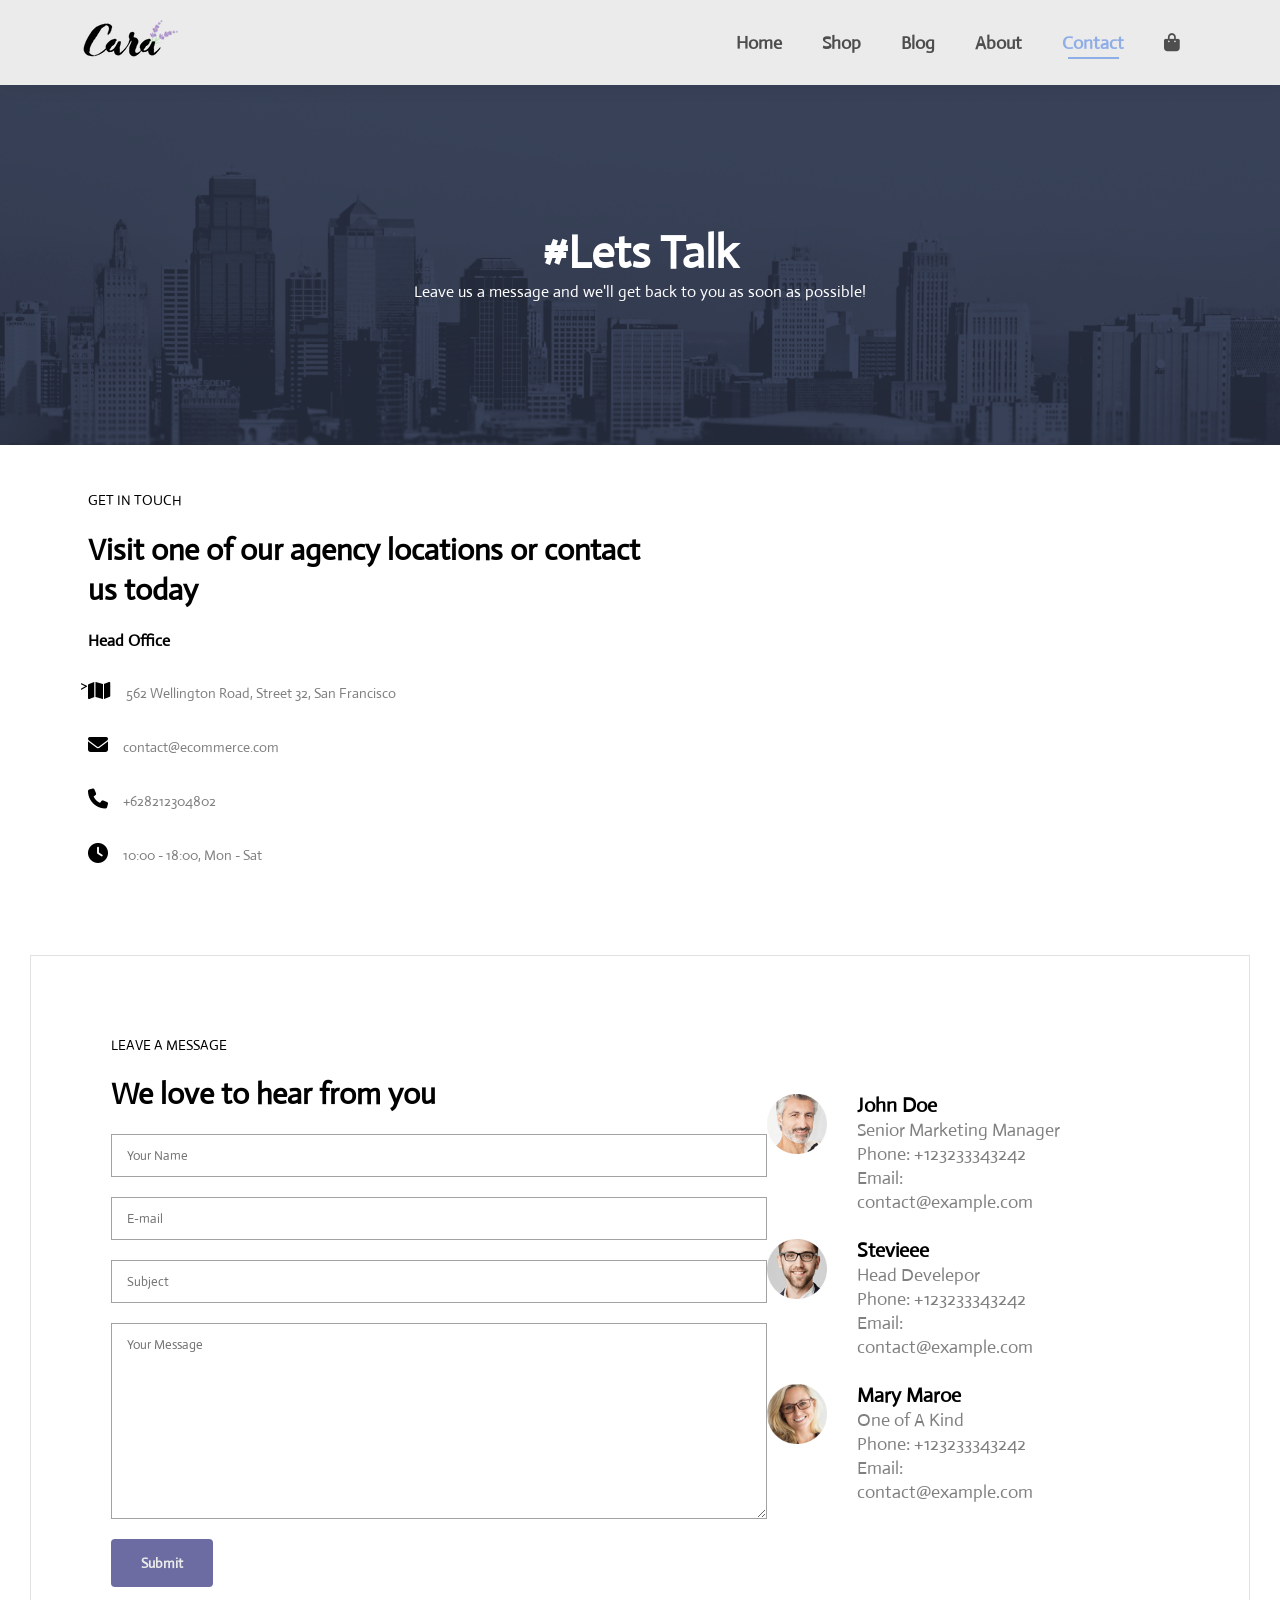
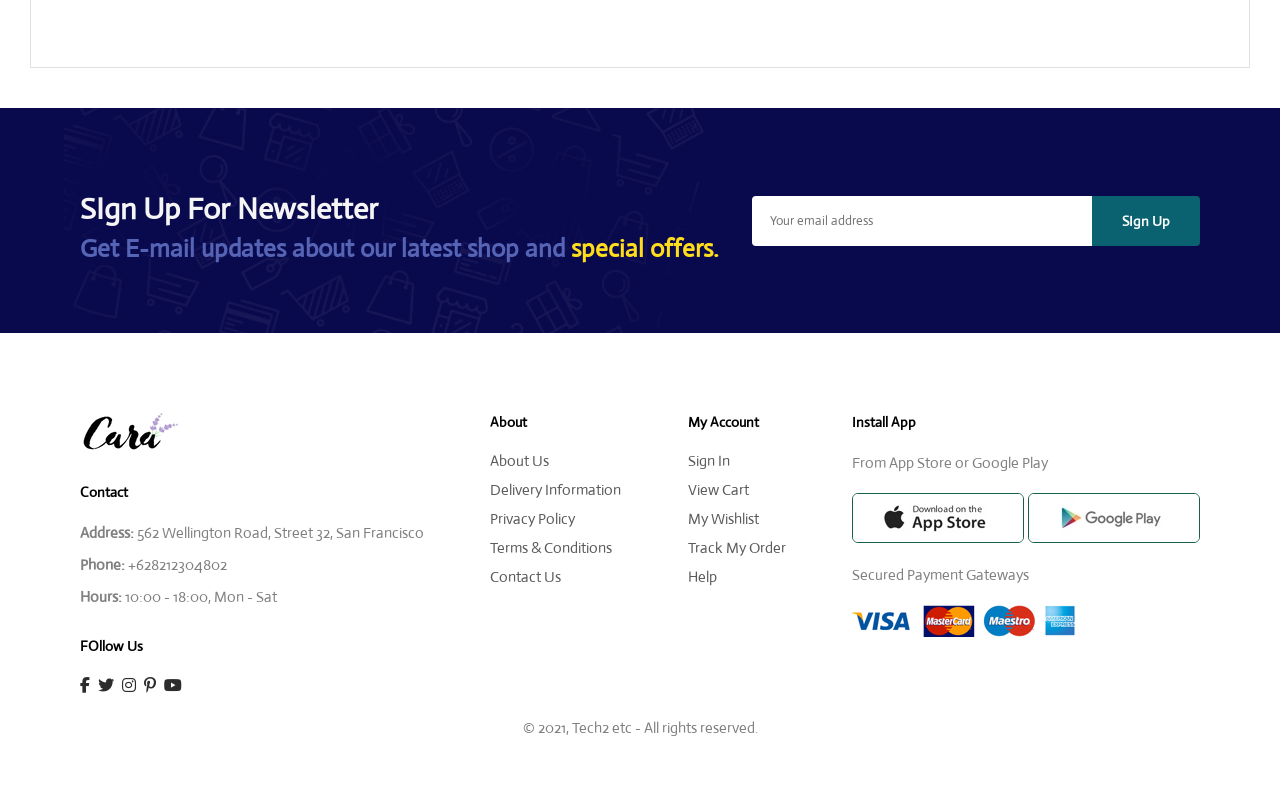
<file: contact.html>
<!DOCTYPE html>
<html lang="en">
<head>
    <meta charset="UTF-8">
    <meta http-equiv="X-UA-Compatible" content="IE=edge">
    <meta name="viewport" content="width=device-width, initial-scale=1.0">
    <title>E commerce Website</title>
    <link rel="stylesheet" href="style.css">
    <link rel="stylesheet" href="https://cdnjs.cloudflare.com/ajax/libs/font-awesome/6.5.1/css/all.min.css" integrity="sha512-DTOQO9RWCH3ppGqcWaEA1BIZOC6xxalwEsw9c2QQeAIftl+Vegovlnee1c9QX4TctnWMn13TZye+giMm8e2LwA==" crossorigin="anonymous" referrerpolicy="no-referrer" />

</head>
<body>
   <section id="header">
    <a href="#"><img src="img/logo.png" class="logo" alt=""></a>

    <div>
        <ul id="navbar">
            <li><a  href="index.html">Home</a></li>
            <li><a href="shop.html">Shop</a></li>
            <li><a  href="blog.html">Blog</a></li>
            <li><a  href="about.html">About</a></li>
            <li><a class="active" href="contact.html">Contact</a></li>
            <li id="lg-bag"><a href="cart.html"><i class="fa-solid fa-bag-shopping"></i></a></li>
            <a href="#" id="close"><i class="fa-solid fa-xmark"></i></a>
        </ul>
    </div>
    <div id="mobile">
        <a href="cart.html"><i class="fa-solid fa-bag-shopping"></i></a>
        <i id="bar" class="fas fa-outdent"></i>
   </section>

   <section id="page-header" class="about-header">

    <h2>#Lets Talk</h2>

    <p>Leave us a message and we'll get back to you as soon as possible!</p>

   </section>

   <section id="contact-details" class="section-p1">>
    <div class="details">
        <span>GET IN TOUCH</span>
        <h2>Visit one of our agency locations or contact us today</h2>
        <h3>Head Office</h3>
        <div>
            <li>
                <i class="fa-solid fa-map"></i>
                <p>562 Wellington Road, Street 32, San Francisco</p>
            </li>
            <li>
                <i class="fa-solid fa-envelope"></i>
                <p>contact@ecommerce.com</p>
            </li>
            <li>
                <i class="fa-solid fa-phone alt"></i>
                <p>+628212304802</p>
            </li>
            <li>
                <i class="fa-solid fa-clock"></i>
                <p>10:00 - 18:00, Mon - Sat</p>
            </li>
        </div>
    </div>
     <div class="map">
            <iframe src="https://www.google.com/maps/embed?pb=!1m18!1m12!1m3!1d3966.666347614057!2d106.82228803475878!3d-6.175402994541177!2m3!1f0!2f0!3f0!3m2!1i1024!2i768!4f13.1!3m3!1m2!1s0x2e69f5d2db8c5617%3A0x4e446b7ac891d847!2sMonas%2C%20Gambir%2C%20Kecamatan%20Gambir%2C%20Kota%20Jakarta%20Pusat%2C%20Daerah%20Khusus%20Ibukota%20Jakarta!5e0!3m2!1sen!2sid!4v1791533381905!5m2!1sen!2sid" width="1000" height="800" style="border:0;" allowfullscreen="" loading="lazy" referrerpolicy="strict-origin-when-cross-origin"></iframe>
        </div>
    </section>

    <section id="form-details">
        <form action="">
            <span>LEAVE A MESSAGE</span>
            <h2>We love to hear from you</h2>
            <input type="text" placeholder="Your Name">
            <input type="text" placeholder="E-mail">
            <input type="text" placeholder="Subject">
            <textarea name="" id="" cols="30" rows="10" placeholder="Your Message"></textarea>
            <button class="normal">Submit</button>
        </form>

        <div class="people">
            <div>
                <img src="img/people/1.png" alt="">
                <p><span>John Doe</span> Senior Marketing Manager <br> Phone: +123233343242 <br> Email: contact@example.com</p>
            </div>
            <div>
                <img src="img/people/2.png" alt="">
                <p><span>Stevieee</span> Head Develepor <br> Phone: +123233343242 <br> Email: contact@example.com</p>
            </div>
            <div>
                <img src="img/people/3.png" alt="">
                <p><span>Mary Maroe</span> One of A Kind <br> Phone: +123233343242 <br> Email: contact@example.com</p>
            </div>
        </div>
    </section>

    <section id="newsletter" class="section-p1 section-m1">
    <div class="newstext">
        <h4>SIgn Up For Newsletter</h4>
        <p>Get E-mail updates about our latest shop and <span>special offers.</span></p>
    </div>

    <div class="form">
        <input type="text" placeholder="Your email address">
        <button class="normal">SIgn Up</button>
    </div>
   </section>

   <footer class="section-p1">
    <div class="col">
        <img class="logo" src="img/logo.png" alt="">
        <h4>Contact</h4>
        <p><Strong>Address:</Strong> 562 Wellington Road, Street 32, San Francisco</p>
        <p><Strong>Phone:</Strong> +628212304802</p>
        <p><Strong>Hours:</Strong> 10:00 - 18:00, Mon - Sat</p>
        <div class="follow">
            <h4>FOllow Us</h4>
            <div class="icon">
                <i class="fab fa-facebook-f"></i>
                <i class="fab fa-twitter"></i>
                <i class="fab fa-instagram"></i>
                <i class="fab fa-pinterest-p"></i>
                <i class="fab fa-youtube"></i>
            </div>
        </div>
    </div>

    <div class="col">
        <h4>About</h4>
        <a href="#">About Us</a>
        <a href="#">Delivery Information</a>
        <a href="#">Privacy Policy</a>
        <a href="#">Terms & Conditions</a>
        <a href="#">Contact Us</a>
    </div>

    <div class="col">
        <h4>My Account</h4>
        <a href="#">Sign In</a>
        <a href="#">View Cart</a>
        <a href="#">My Wishlist</a>
        <a href="#">Track My Order</a>
        <a href="#">Help</a>
    </div>

        <div class="col install">
        <h4>Install App</h4>
        <p>From App Store or Google Play</p>
        <div class="row">
            <img src="img/pay/app.jpg" alt="">
            <img src="img/pay/play.jpg" alt="">
        </div>
        <p>Secured Payment Gateways</p>
        <img src="img/pay/pay.png" alt="">
    </div>

    <div class="copyright">
        <p>© 2021, Tech2 etc - All rights reserved.</p>
    </div>
   </footer>
    <script src="script.js"></script>
</body>
</html>
</file>
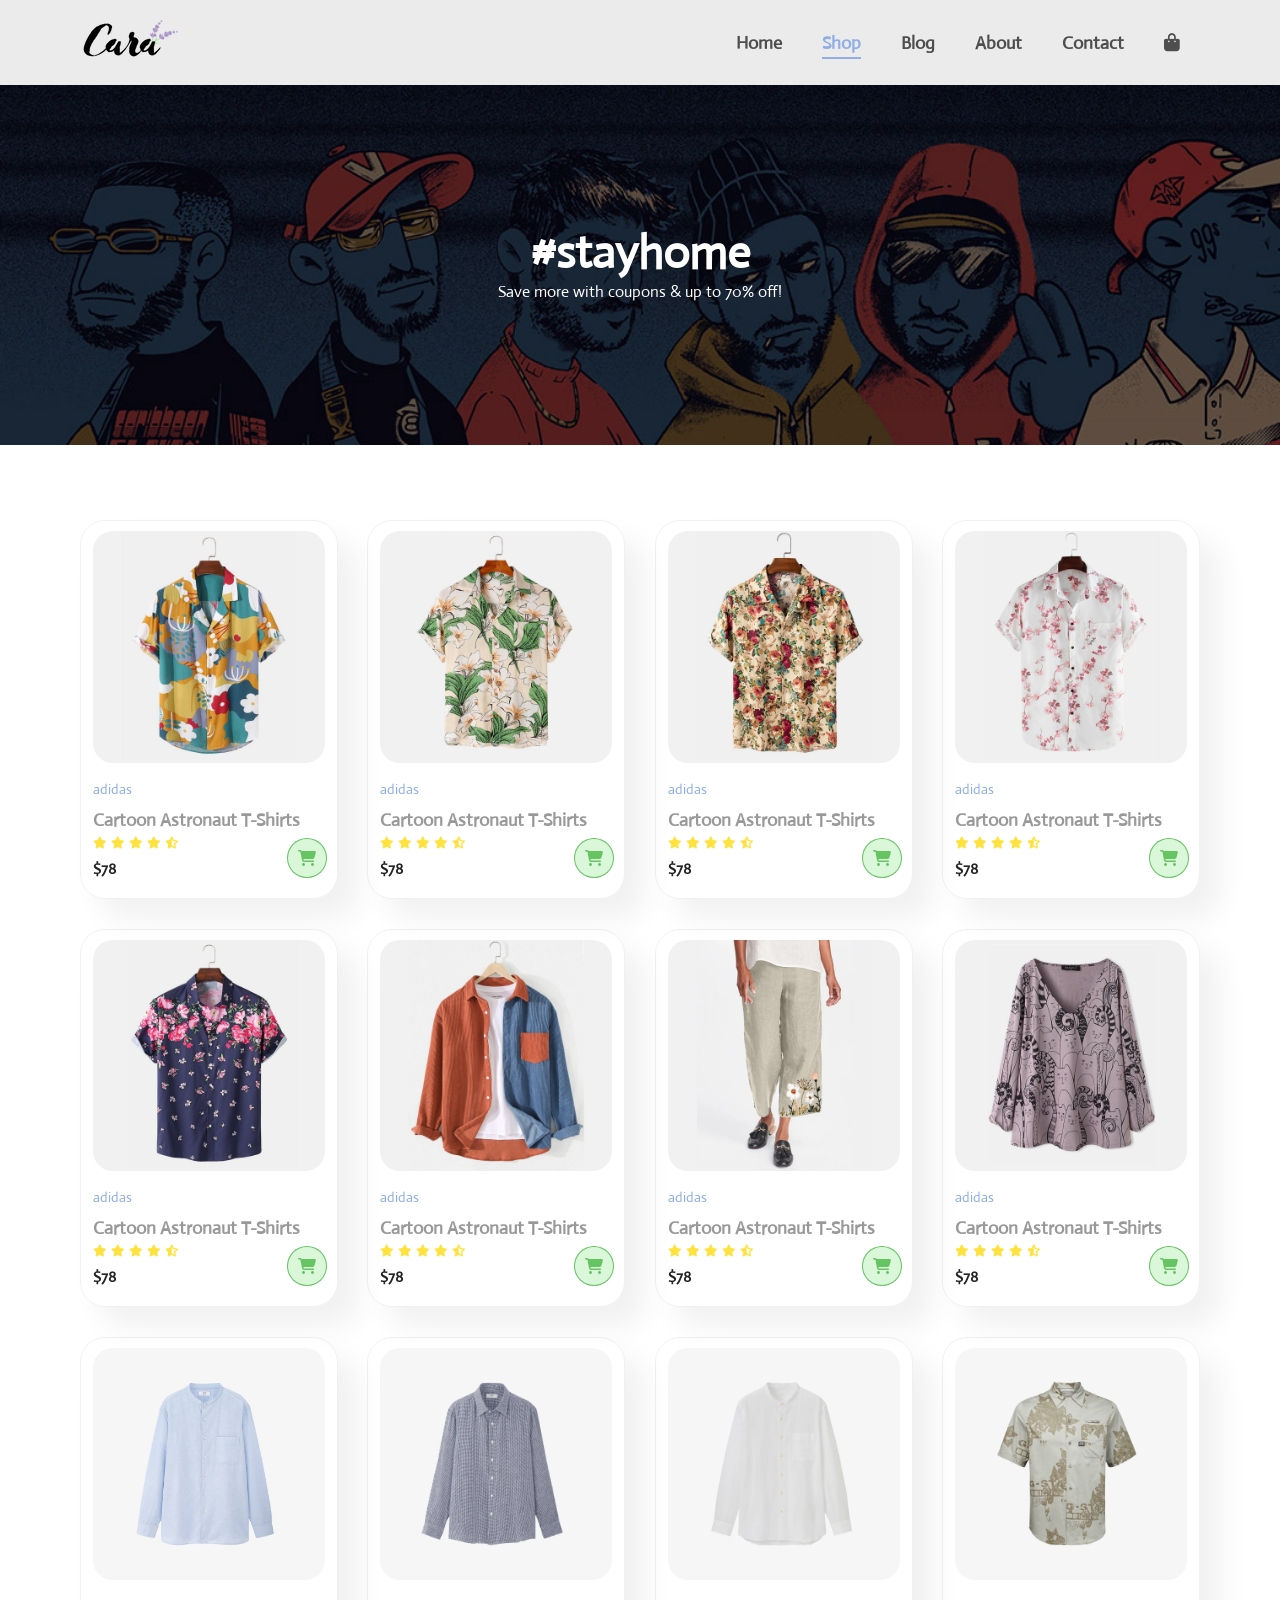
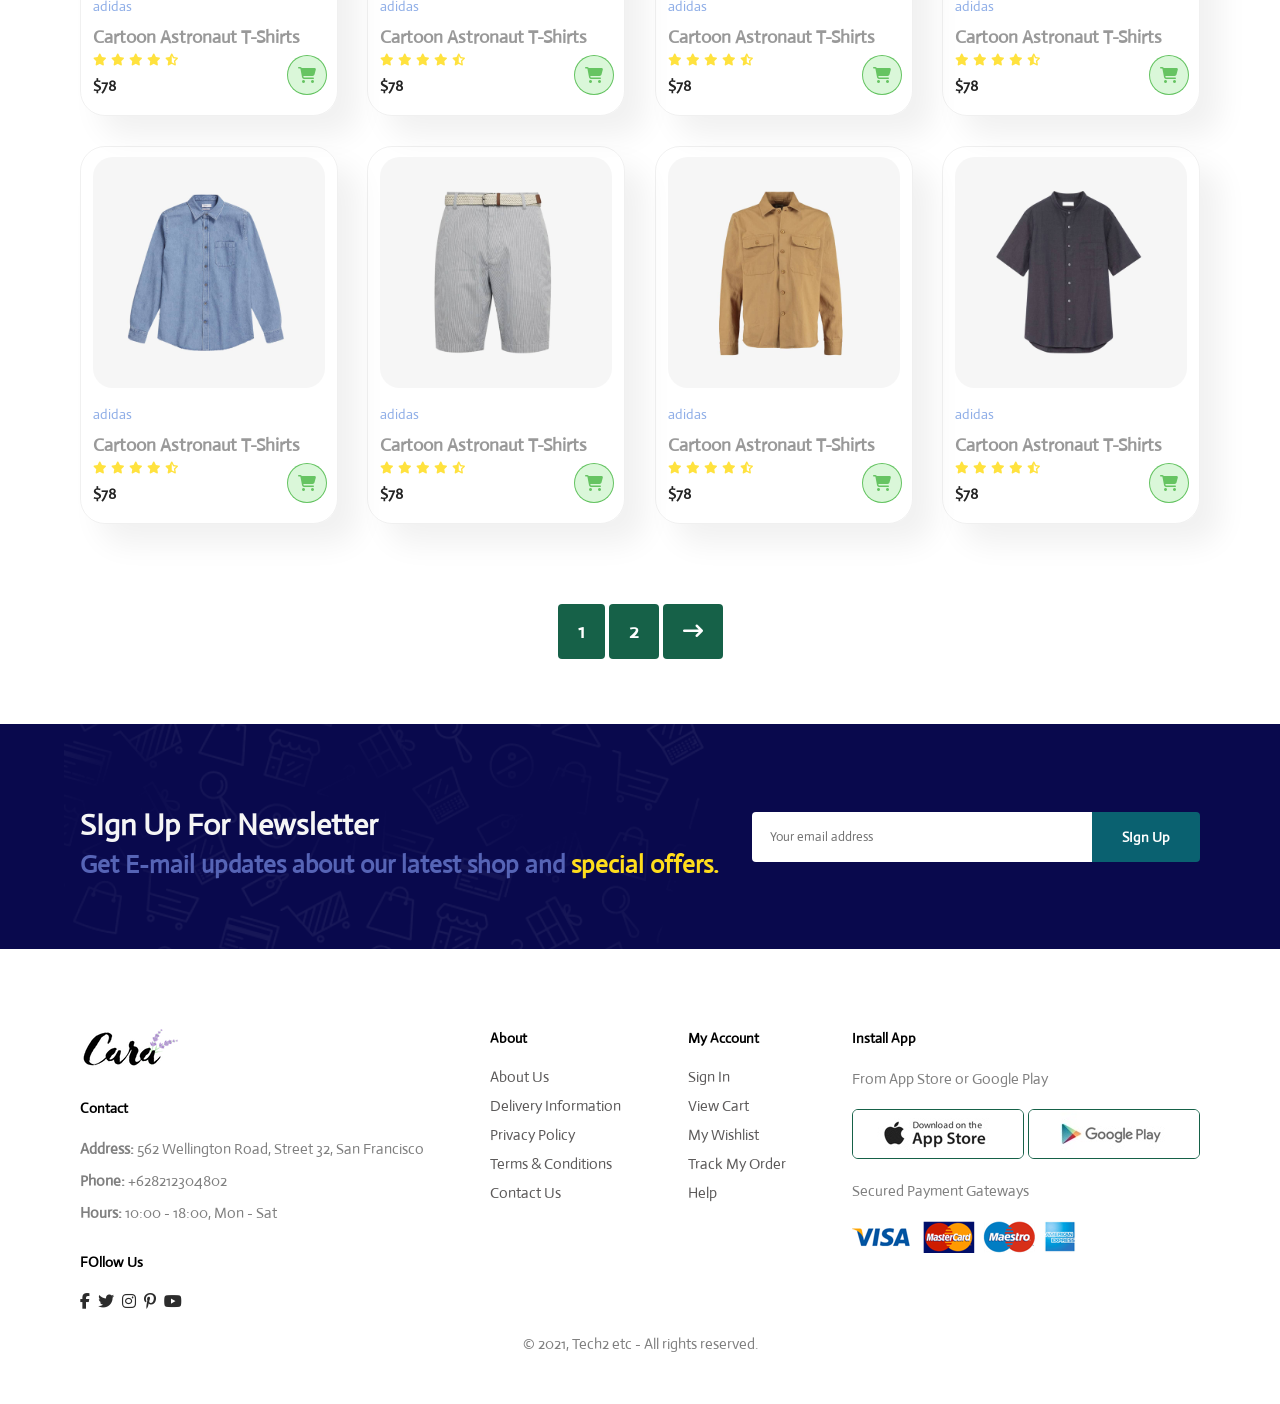
<file: shop.html>
<!DOCTYPE html>
<html lang="en">
<head>
    <meta charset="UTF-8">
    <meta http-equiv="X-UA-Compatible" content="IE=edge">
    <meta name="viewport" content="width=device-width, initial-scale=1.0">
    <title>E commerce Website</title>
    <link rel="stylesheet" href="style.css">
    <link rel="stylesheet" href="https://cdnjs.cloudflare.com/ajax/libs/font-awesome/6.5.1/css/all.min.css" integrity="sha512-DTOQO9RWCH3ppGqcWaEA1BIZOC6xxalwEsw9c2QQeAIftl+Vegovlnee1c9QX4TctnWMn13TZye+giMm8e2LwA==" crossorigin="anonymous" referrerpolicy="no-referrer" />

</head>
<body>
   <section id="header">
    <a href="#"><img src="img/logo.png" class="logo" alt=""></a>

    <div>
        <ul id="navbar">
            <li><a  href="index.html">Home</a></li>
            <li><a class='active' href="shop.html">Shop</a></li>
            <li><a href="blog.html">Blog</a></li>
            <li><a href="about.html">About</a></li>
            <li><a href="contact.html">Contact</a></li>
            <li id="lg-bag"><a href="cart.html"><i class="fa-solid fa-bag-shopping"></i></a></li>
            <a href="#" id="close"><i class="fa-solid fa-xmark"></i></a>
        </ul>
    </div>
    <div id="mobile">
        <a href="cart.html"><i class="fa-solid fa-bag-shopping"></i></a>
        <i id="bar" class="fas fa-outdent"></i>
   </section>

   <section id="page-header">

    <h2>#stayhome</h2>
    <p>Save more with coupons & up to 70% off!</p>

   </section>

   <section id="product1" class="section-p1">
    <div class="pro-container">
        <div class="pro" onclick="window.location.href='sproduct.html'">
            <img src="img/products/f1.jpg" alt="">
            <div class="des">
                <span>adidas</span>
                <h5>Cartoon Astronaut T-Shirts</h5>
                <div class="star">
                    <i class="fas fa-star"></i>
                    <i class="fas fa-star"></i>
                    <i class="fas fa-star"></i>
                    <i class="fas fa-star"></i>
                    <i class="fas fa-star-half-alt"></i>
                </div>
                    <h4>$78</h4>
                </div>
                <a href="#"><i class="fa-solid fa-cart-shopping cart"></i></a>
            </div>
        <div class="pro">
            <img src="img/products/f2.jpg" alt="">
            <div class="des">
                <span>adidas</span>
                <h5>Cartoon Astronaut T-Shirts</h5>
                <div class="star">
                    <i class="fas fa-star"></i>
                    <i class="fas fa-star"></i>
                    <i class="fas fa-star"></i>
                    <i class="fas fa-star"></i>
                    <i class="fas fa-star-half-alt"></i>
                </div>
                    <h4>$78</h4>
                </div>
                <a href="#"><i class="fa-solid fa-cart-shopping cart"></i></a>
            </div>
        <div class="pro">
            <img src="img/products/f3.jpg" alt="">
            <div class="des">
                <span>adidas</span>
                <h5>Cartoon Astronaut T-Shirts</h5>
                <div class="star">
                    <i class="fas fa-star"></i>
                    <i class="fas fa-star"></i>
                    <i class="fas fa-star"></i>
                    <i class="fas fa-star"></i>
                    <i class="fas fa-star-half-alt"></i>
                </div>
                    <h4>$78</h4>
                </div>
                <a href="#"><i class="fa-solid fa-cart-shopping cart"></i></a>
            </div>    
        <div class="pro">
            <img src="img/products/f4.jpg" alt="">
            <div class="des">
                <span>adidas</span>
                <h5>Cartoon Astronaut T-Shirts</h5>
                <div class="star">
                    <i class="fas fa-star"></i>
                    <i class="fas fa-star"></i>
                    <i class="fas fa-star"></i>
                    <i class="fas fa-star"></i>
                    <i class="fas fa-star-half-alt"></i>
                </div>
                    <h4>$78</h4>
                </div>
                <a href="#"><i class="fa-solid fa-cart-shopping cart"></i></a>
            </div>   
        <div class="pro">
            <img src="img/products/f5.jpg" alt="">
            <div class="des">
                <span>adidas</span>
                <h5>Cartoon Astronaut T-Shirts</h5>
                <div class="star">
                    <i class="fas fa-star"></i>
                    <i class="fas fa-star"></i>
                    <i class="fas fa-star"></i>
                    <i class="fas fa-star"></i>
                    <i class="fas fa-star-half-alt"></i>
                </div>
                    <h4>$78</h4>
                </div>
                <a href="#"><i class="fa-solid fa-cart-shopping cart"></i></a>
            </div>    
        <div class="pro">
            <img src="img/products/f6.jpg" alt="">
            <div class="des">
                <span>adidas</span>
                <h5>Cartoon Astronaut T-Shirts</h5>
                <div class="star">
                    <i class="fas fa-star"></i>
                    <i class="fas fa-star"></i>
                    <i class="fas fa-star"></i>
                    <i class="fas fa-star"></i>
                    <i class="fas fa-star-half-alt"></i>
                </div>
                    <h4>$78</h4>
                </div>
                <a href="#"><i class="fa-solid fa-cart-shopping cart"></i></a>
            </div>      
        <div class="pro">
            <img src="img/products/f7.jpg" alt="">
            <div class="des">
                <span>adidas</span>
                <h5>Cartoon Astronaut T-Shirts</h5>
                <div class="star">
                    <i class="fas fa-star"></i>
                    <i class="fas fa-star"></i>
                    <i class="fas fa-star"></i>
                    <i class="fas fa-star"></i>
                    <i class="fas fa-star-half-alt"></i>
                </div>
                    <h4>$78</h4>
                </div>
                <a href="#"><i class="fa-solid fa-cart-shopping cart"></i></a>
            </div>       
        <div class="pro">
            <img src="img/products/f8.jpg" alt="">
            <div class="des">
                <span>adidas</span>
                <h5>Cartoon Astronaut T-Shirts</h5>
                <div class="star">
                    <i class="fas fa-star"></i>
                    <i class="fas fa-star"></i>
                    <i class="fas fa-star"></i>
                    <i class="fas fa-star"></i>
                    <i class="fas fa-star-half-alt"></i>
                </div>
                    <h4>$78</h4>
                </div>
                <a href="#"><i class="fa-solid fa-cart-shopping cart"></i></a>
            </div>

        <div class="pro">
            <img src="img/products/n1.jpg" alt="">
            <div class="des">
                <span>adidas</span>
                <h5>Cartoon Astronaut T-Shirts</h5>
                <div class="star">
                    <i class="fas fa-star"></i>
                    <i class="fas fa-star"></i>
                    <i class="fas fa-star"></i>
                    <i class="fas fa-star"></i>
                    <i class="fas fa-star-half-alt"></i>
                </div>
                    <h4>$78</h4>
                </div>
                <a href="#"><i class="fa-solid fa-cart-shopping cart"></i></a>
            </div>
        <div class="pro">
            <img src="img/products/n2.jpg" alt="">
            <div class="des">
                <span>adidas</span>
                <h5>Cartoon Astronaut T-Shirts</h5>
                <div class="star">
                    <i class="fas fa-star"></i>
                    <i class="fas fa-star"></i>
                    <i class="fas fa-star"></i>
                    <i class="fas fa-star"></i>
                    <i class="fas fa-star-half-alt"></i>
                </div>
                    <h4>$78</h4>
                </div>
                <a href="#"><i class="fa-solid fa-cart-shopping cart"></i></a>
            </div>
        <div class="pro">
            <img src="img/products/n3.jpg" alt="">
            <div class="des">
                <span>adidas</span>
                <h5>Cartoon Astronaut T-Shirts</h5>
                <div class="star">
                    <i class="fas fa-star"></i>
                    <i class="fas fa-star"></i>
                    <i class="fas fa-star"></i>
                    <i class="fas fa-star"></i>
                    <i class="fas fa-star-half-alt"></i>
                </div>
                    <h4>$78</h4>
                </div>
                <a href="#"><i class="fa-solid fa-cart-shopping cart"></i></a>
            </div>    
        <div class="pro">
            <img src="img/products/n4.jpg" alt="">
            <div class="des">
                <span>adidas</span>
                <h5>Cartoon Astronaut T-Shirts</h5>
                <div class="star">
                    <i class="fas fa-star"></i>
                    <i class="fas fa-star"></i>
                    <i class="fas fa-star"></i>
                    <i class="fas fa-star"></i>
                    <i class="fas fa-star-half-alt"></i>
                </div>
                    <h4>$78</h4>
                </div>
                <a href="#"><i class="fa-solid fa-cart-shopping cart"></i></a>
            </div>   
        <div class="pro">
            <img src="img/products/n5.jpg" alt="">
            <div class="des">
                <span>adidas</span>
                <h5>Cartoon Astronaut T-Shirts</h5>
                <div class="star">
                    <i class="fas fa-star"></i>
                    <i class="fas fa-star"></i>
                    <i class="fas fa-star"></i>
                    <i class="fas fa-star"></i>
                    <i class="fas fa-star-half-alt"></i>
                </div>
                    <h4>$78</h4>
                </div>
                <a href="#"><i class="fa-solid fa-cart-shopping cart"></i></a>
            </div>    
        <div class="pro">
            <img src="img/products/n6.jpg" alt="">
            <div class="des">
                <span>adidas</span>
                <h5>Cartoon Astronaut T-Shirts</h5>
                <div class="star">
                    <i class="fas fa-star"></i>
                    <i class="fas fa-star"></i>
                    <i class="fas fa-star"></i>
                    <i class="fas fa-star"></i>
                    <i class="fas fa-star-half-alt"></i>
                </div>
                    <h4>$78</h4>
                </div>
                <a href="#"><i class="fa-solid fa-cart-shopping cart"></i></a>
            </div>      
        <div class="pro">
            <img src="img/products/n7.jpg" alt="">
            <div class="des">
                <span>adidas</span>
                <h5>Cartoon Astronaut T-Shirts</h5>
                <div class="star">
                    <i class="fas fa-star"></i>
                    <i class="fas fa-star"></i>
                    <i class="fas fa-star"></i>
                    <i class="fas fa-star"></i>
                    <i class="fas fa-star-half-alt"></i>
                </div>
                    <h4>$78</h4>
                </div>
                <a href="#"><i class="fa-solid fa-cart-shopping cart"></i></a>
            </div>       
        <div class="pro">
            <img src="img/products/n8.jpg" alt="">
            <div class="des">
                <span>adidas</span>
                <h5>Cartoon Astronaut T-Shirts</h5>
                <div class="star">
                    <i class="fas fa-star"></i>
                    <i class="fas fa-star"></i>
                    <i class="fas fa-star"></i>
                    <i class="fas fa-star"></i>
                    <i class="fas fa-star-half-alt"></i>
                </div>
                    <h4>$78</h4>
                </div>
                <a href="#"><i class="fa-solid fa-cart-shopping cart"></i></a>
            </div>
    </div>  
   </section>

    <section id="pagination" class="section-p1">
    <a href="#">1</a>
    <a href="#">2</a>
    <a href="#"><i class="fa-solid fa-arrow-right-long"></i></a>
    </section>

   <section id="newsletter" class="section-p1 section-m1">
    <div class="newstext">
        <h4>SIgn Up For Newsletter</h4>
        <p>Get E-mail updates about our latest shop and <span>special offers.</span></p>
    </div>

    <div class="form">
        <input type="text" placeholder="Your email address">
        <button class="normal">SIgn Up</button>
    </div>
   </section>

   <footer class="section-p1">
    <div class="col">
        <img class="logo" src="img/logo.png" alt="">
        <h4>Contact</h4>
        <p><Strong>Address:</Strong> 562 Wellington Road, Street 32, San Francisco</p>
        <p><Strong>Phone:</Strong> +628212304802</p>
        <p><Strong>Hours:</Strong> 10:00 - 18:00, Mon - Sat</p>
        <div class="follow">
            <h4>FOllow Us</h4>
            <div class="icon">
                <i class="fab fa-facebook-f"></i>
                <i class="fab fa-twitter"></i>
                <i class="fab fa-instagram"></i>
                <i class="fab fa-pinterest-p"></i>
                <i class="fab fa-youtube"></i>
            </div>
        </div>
    </div>

    <div class="col">
        <h4>About</h4>
        <a href="#">About Us</a>
        <a href="#">Delivery Information</a>
        <a href="#">Privacy Policy</a>
        <a href="#">Terms & Conditions</a>
        <a href="#">Contact Us</a>
    </div>

    <div class="col">
        <h4>My Account</h4>
        <a href="#">Sign In</a>
        <a href="#">View Cart</a>
        <a href="#">My Wishlist</a>
        <a href="#">Track My Order</a>
        <a href="#">Help</a>
    </div>

        <div class="col install">
        <h4>Install App</h4>
        <p>From App Store or Google Play</p>
        <div class="row">
            <img src="img/pay/app.jpg" alt="">
            <img src="img/pay/play.jpg" alt="">
        </div>
        <p>Secured Payment Gateways</p>
        <img src="img/pay/pay.png" alt="">
    </div>

    <div class="copyright">
        <p>© 2021, Tech2 etc - All rights reserved.</p>
    </div>
   </footer>
    <script src="script.js"></script>
</body>
</html>
</file>
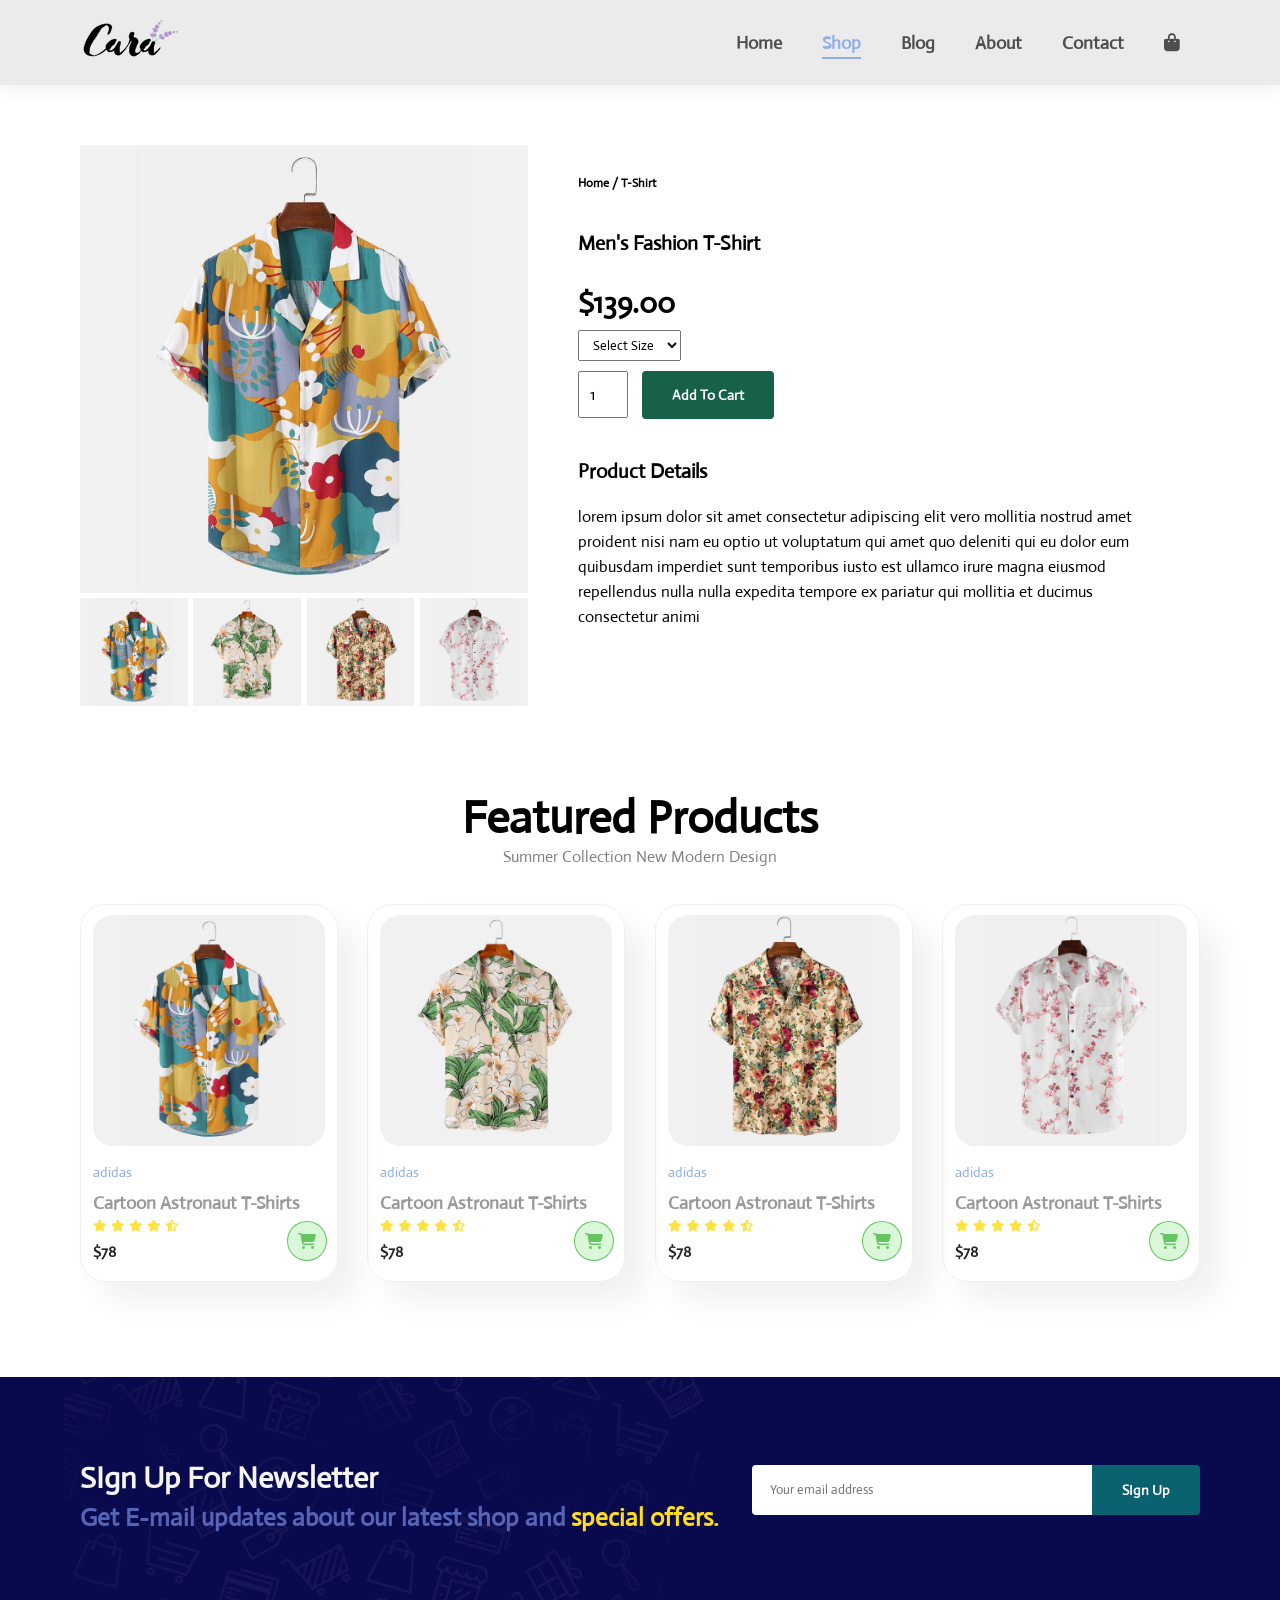
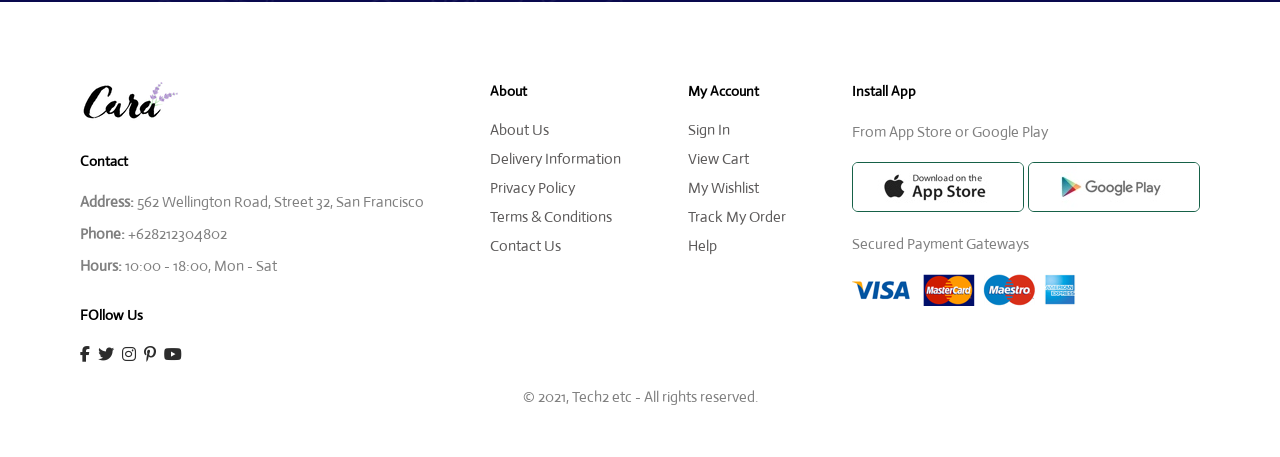
<file: sproduct.html>
<!DOCTYPE html>
<html lang="en">
<head>
    <meta charset="UTF-8">
    <meta http-equiv="X-UA-Compatible" content="IE=edge">
    <meta name="viewport" content="width=device-width, initial-scale=1.0">
    <title>E commerce Website</title>
    <link rel="stylesheet" href="style.css">
    <link rel="stylesheet" href="https://cdnjs.cloudflare.com/ajax/libs/font-awesome/6.5.1/css/all.min.css" integrity="sha512-DTOQO9RWCH3ppGqcWaEA1BIZOC6xxalwEsw9c2QQeAIftl+Vegovlnee1c9QX4TctnWMn13TZye+giMm8e2LwA==" crossorigin="anonymous" referrerpolicy="no-referrer" />

</head>
<body>
   <section id="header">
    <a href="#"><img src="img/logo.png" class="logo" alt=""></a>

    <div>
        <ul id="navbar">
            <li><a  href="index.html">Home</a></li>
            <li><a class='active' href="shop.html">Shop</a></li>
            <li><a href="blog.html">Blog</a></li>
            <li><a href="about.html">About</a></li>
            <li><a href="contact.html">Contact</a></li>
            <li id="lg-bag"><a href="cart.html"><i class="fa-solid fa-bag-shopping"></i></a></li>
            <a href="#" id="close"><i class="fa-solid fa-xmark"></i></a>
        </ul>
    </div>
    <div id="mobile">
        <a href="cart.html"><i class="fa-solid fa-bag-shopping"></i></a>
        <i id="bar" class="fas fa-outdent"></i>
   </section>

   <section id="prodetails" class="section-p1">

    <div class="single-pro-image">
        <img src="img/products/f1.jpg" width="100%" id="MainImg" alt="">

        <div class="small-img-group">
            <div class="small-img-col">
            <img src="img/products/f1.jpg" width="100%" class="small-img" alt="">
            </div>
             <div class="small-img-col">
            <img src="img/products/f2.jpg" width="100%" class="small-img" alt="">
            </div>
             <div class="small-img-col">
            <img src="img/products/f3.jpg" width="100%" class="small-img" alt="">
            </div>
            <div class="small-img-col">
            <img src="img/products/f4.jpg" width="100%" class="small-img" alt="">
            </div>
         </div>
    </div>
    
    <div class="single-pro-details">
        <h6>Home / T-Shirt</h6>
        <h4>Men's Fashion T-Shirt</h4>
        <h2>$139.00</h2>
        <select>
            <option>Select Size</option>
            <option>XXL</option>
            <option>XL</option>
            <option>Large</option>
            <option>Small</option>
        </select>
        <input type="number" value="1">
        <button class="normal">Add To Cart</button>
        <h4>Product Details</h4>
        <span>lorem ipsum dolor sit amet consectetur adipiscing elit vero mollitia nostrud amet proident nisi nam eu optio ut voluptatum qui amet quo deleniti qui eu dolor eum quibusdam imperdiet sunt temporibus iusto est ullamco irure magna eiusmod repellendus nulla nulla expedita tempore ex pariatur qui mollitia et ducimus consectetur animi</span>
    </div>

   </section>

     <section id="product1" class="section-p1">
    <h2>Featured Products</h2>
    <p>Summer Collection New Modern Design</p>
    <div class="pro-container">
        <div class="pro">
            <img src="img/products/f1.jpg" alt="">
            <div class="des">
                <span>adidas</span>
                <h5>Cartoon Astronaut T-Shirts</h5>
                <div class="star">
                    <i class="fas fa-star"></i>
                    <i class="fas fa-star"></i>
                    <i class="fas fa-star"></i>
                    <i class="fas fa-star"></i>
                    <i class="fas fa-star-half-alt"></i>
                </div>
                    <h4>$78</h4>
                </div>
                <a href="#"><i class="fa-solid fa-cart-shopping cart"></i></a>
            </div>
        <div class="pro">
            <img src="img/products/f2.jpg" alt="">
            <div class="des">
                <span>adidas</span>
                <h5>Cartoon Astronaut T-Shirts</h5>
                <div class="star">
                    <i class="fas fa-star"></i>
                    <i class="fas fa-star"></i>
                    <i class="fas fa-star"></i>
                    <i class="fas fa-star"></i>
                    <i class="fas fa-star-half-alt"></i>
                </div>
                    <h4>$78</h4>
                </div>
                <a href="#"><i class="fa-solid fa-cart-shopping cart"></i></a>
            </div>
        <div class="pro">
            <img src="img/products/f3.jpg" alt="">
            <div class="des">
                <span>adidas</span>
                <h5>Cartoon Astronaut T-Shirts</h5>
                <div class="star">
                    <i class="fas fa-star"></i>
                    <i class="fas fa-star"></i>
                    <i class="fas fa-star"></i>
                    <i class="fas fa-star"></i>
                    <i class="fas fa-star-half-alt"></i>
                </div>
                    <h4>$78</h4>
                </div>
                <a href="#"><i class="fa-solid fa-cart-shopping cart"></i></a>
            </div>    
        <div class="pro">
            <img src="img/products/f4.jpg" alt="">
            <div class="des">
                <span>adidas</span>
                <h5>Cartoon Astronaut T-Shirts</h5>
                <div class="star">
                    <i class="fas fa-star"></i>
                    <i class="fas fa-star"></i>
                    <i class="fas fa-star"></i>
                    <i class="fas fa-star"></i>
                    <i class="fas fa-star-half-alt"></i>
                </div>
                    <h4>$78</h4>
                </div>
                <a href="#"><i class="fa-solid fa-cart-shopping cart"></i></a>
            </div>   
    </div>  
   </section>

   <section id="newsletter" class="section-p1 section-m1">
    <div class="newstext">
        <h4>SIgn Up For Newsletter</h4>
        <p>Get E-mail updates about our latest shop and <span>special offers.</span></p>
    </div>

    <div class="form">
        <input type="text" placeholder="Your email address">
        <button class="normal">SIgn Up</button>
    </div>
   </section>

   <footer class="section-p1">
    <div class="col">
        <img class="logo" src="img/logo.png" alt="">
        <h4>Contact</h4>
        <p><Strong>Address:</Strong> 562 Wellington Road, Street 32, San Francisco</p>
        <p><Strong>Phone:</Strong> +628212304802</p>
        <p><Strong>Hours:</Strong> 10:00 - 18:00, Mon - Sat</p>
        <div class="follow">
            <h4>FOllow Us</h4>
            <div class="icon">
                <i class="fab fa-facebook-f"></i>
                <i class="fab fa-twitter"></i>
                <i class="fab fa-instagram"></i>
                <i class="fab fa-pinterest-p"></i>
                <i class="fab fa-youtube"></i>
            </div>
        </div>
    </div>

    <div class="col">
        <h4>About</h4>
        <a href="#">About Us</a>
        <a href="#">Delivery Information</a>
        <a href="#">Privacy Policy</a>
        <a href="#">Terms & Conditions</a>
        <a href="#">Contact Us</a>
    </div>

    <div class="col">
        <h4>My Account</h4>
        <a href="#">Sign In</a>
        <a href="#">View Cart</a>
        <a href="#">My Wishlist</a>
        <a href="#">Track My Order</a>
        <a href="#">Help</a>
    </div>

        <div class="col install">
        <h4>Install App</h4>
        <p>From App Store or Google Play</p>
        <div class="row">
            <img src="img/pay/app.jpg" alt="">
            <img src="img/pay/play.jpg" alt="">
        </div>
        <p>Secured Payment Gateways</p>
        <img src="img/pay/pay.png" alt="">
    </div>

    <div class="copyright">
        <p>© 2021, Tech2 etc - All rights reserved.</p>
    </div>
   </footer>

   <script>
    var MainImg = document.getElementById("MainImg");
    var smallimg = document.getElementsByClassName("small-img");

    smallimg[0].onclick = function(){
        MainImg.src = smallimg[0].src;
    }
    smallimg[1].onclick = function(){
        MainImg.src = smallimg[1].src;
    }
    smallimg[2].onclick = function(){
        MainImg.src = smallimg[2].src;
    }
    smallimg[3].onclick = function(){
        MainImg.src = smallimg[3].src;
    }
    </script>

    <script src="script.js"></script>
</body>
</html>
</file>
<file: style.css>
@import url('https://fonts.googleapis.com/css2?family=Actor&display=swap');

*{
    margin: 0;
    padding: 0;
    box-sizing: border-box;
    font-family: 'Actor', sans-serif;
}


h1 {
    font-size: 50px;
    line-height: 64px;
    color:black;
}

h2 {
    font-size: 46px;
    line-height: 54px;
    color:black;
}

h4 {
    font-size: 20px;
    color:black;
}

h6 {
    font-weight: 700;
    font-size: 12px;
}

p {
    font-size: 16px;
    line-height: 24px;
    color:gray;
}

.section-p1 {
    padding: 40px 80px;
}

.section-m1 {
    margin: 40px 0;
}

button.normal{
    font-size: 14px;
    font-weight:600;
    padding: 15px 30px;
    color:black;
    background-color: #ecebeb;
    border-radius: 4px;
    cursor:pointer;
    border: none;
    outline: none;
    transition: ease 0.2s;
}

button.white{
    font-size: 13px;
    font-weight:600;
    padding: 11px 18px;
    color:rgb(250, 250, 250);
    background-color: transparent;
    cursor:pointer;
    border: 1px solid white;
    outline: none;
    transition: ease 0.2s;
}

body {
    width: 100%;
}

#header {
    display: flex;
    align-items: center;
    justify-content: space-between;
    background: #ecebeb;
    padding: 20px 80px;
    box-shadow: 0px 5px 15px rgb(0, 0, 0, 0.06);
    z-index: 999;
    position: sticky;
    top: 0;
    left: 0;
}

#navbar {
    display: flex;
    align-items: center;
    justify-content: center;
}

#navbar li {
    padding: 0 20px;
    list-style: none; 
    position: relative;
}

#navbar li a {
    text-decoration: none;
    color: rgb(78, 78, 78);
    font-size: 18px;
    font-weight: 600;
    transition: 0.3s ease;
}

#navbar li a:hover {
    color: rgb(143, 174, 231);
}

#navbar li a:hover,
#navbar li a.active {
    color: rgb(143, 174, 231);
}

#navbar li a.active::after,
#navbar li a:hover::after {
    content: '';
    width: 50%;
    height: 2px;
    background-color: rgb(143, 174, 231);
    position: absolute;
    bottom: -5px;
    left: 25%;
}

#mobile {
    display: none;
    align-items: center;
}

   #close {
    display: none;
   }


#hero{
    background-image: url("img/hero4.png");
    height: 90vh;
    width: 100%;
    background-position: top 25% right 0%;
    background-size: cover;
    padding: 0 80px;
    display: flex;
    align-items: flex-start;
    justify-content: center;
    flex-direction: column;
}

#hero h4 {
    padding-bottom: 15px;
}

#hero h1 {
    color: rgb(143, 174, 231);
}

#hero button{
    background-image: url("img/button.png");
    background-color: transparent;
    color: white;
    border:0;
    padding: 14px 80px 14px 65px; 
    background-repeat: no-repeat;
    cursor: pointer;
    font-size: 16px;
    font-weight: 600;
}

#feature {
    display: flex;
    align-items: center;
    justify-content: space-between;
    flex-wrap: wrap;
}

#feature .fe-box {
    width:180px;
    text-align: center;
    padding: 25px 15px;
    box-shadow: 20px 20px 34px rgba(0, 0, 0, 0.103);
    border: 2px solid rgb(0, 0, 0, 0.06);
    border-radius: 4px;
    margin: 15px;
    transition: 0.3s ease;
}

#feature .fe-box:hover {
    box-shadow: 10px 10px 54px rgba(7, 7, 7, 0.479);
    cursor: pointer;
}

#feature .fe-box img{
    width: 100%;
    margin-bottom: 10px;
}

#feature .fe-box h6{
    padding: 9px 8px 6px 8px;
    line-height: 1;
    border-radius: 4px;
    color: rgb(143, 174, 231);
    background-color: rgba(248, 246, 246, 0.274);

}

#feature .fe-box:nth-child(2) h6 {
    background-color: rgba(178, 218, 250, 0.226);
}

#feature .fe-box:nth-child(3) h6 {
    background-color: rgba(178, 250, 216, 0.24);
}
#feature .fe-box:nth-child(4) h6 {
    background-color: rgba(250, 178, 246, 0.171);
}
#feature .fe-box:nth-child(5) h6{
    background-color: rgba(231, 250, 178, 0.26);
}
#feature .fe-box:nth-child(6) h6{
    background-color: rgba(250, 178, 178, 0.226);
}

#product1 {
    text-align: center;
}

#product1 .pro-container{
    display: flex;
    justify-content: space-between;
    padding-top: 20px;
    flex-wrap: wrap;
}

#product1 .pro{
    width: 23%;
    min-width: 250px;
    padding: 10px 12px;
    border: 1px solid rgb(0, 0, 0, 0.06);
    border-radius: 25px;
    cursor: pointer;
    box-shadow: 20px 20px 30px rgb(0, 0, 0, 0.06);
    margin: 15px 0px;
    transition: 0.3s ease;
    position: relative;
}

#product1 .pro img{
    width: 100%;
    border-radius: 20px;
}

#product1 .pro:hover {
    box-shadow: 20px 20px 30px rgba(0, 0, 0, 0.404);
}

#product1 .pro .des {
    text-align: start;
    padding: 10px 0;

}

#product1 .pro .des span{
    color: rgb(143, 174, 231);
    font-size: 14px;
    font-weight: 500;
}

#product1 .pro .des h5 {
    font-size: 18px;
    padding-top: 10px;
    color: rgba(36, 36, 36, 0.466);
}


#product1 .pro .des i {
    font-size: 12px;
    color: rgb(255, 226, 62);
}

#product1 .pro .des h4{
    padding-top: 7px;
    font-size: 15px;
    font-weight: 600;
    color: rgb(36, 36, 36);
}


#product1 .pro .cart{
    display: inline-flex;
    justify-content: center;
    align-items: center;
    width: 40px;
    height: 40px;
    border-radius: 50%;
    font-weight: 600;
    color: rgba(20, 160, 15, 0.589);
    background-color: rgba(216, 247, 215, 0.932);
    font-size: 16px;
    border: 1px solid rgba(20, 160, 15, 0.589);
    position: absolute;
    bottom: 20px;
    right: 10px;
}

#banner{
    display: flex;
    flex-direction: column;
    justify-content: center;
    align-items: center;
    text-align: center;
    background-image: url("img/banner/b2.jpg");
    width: 100%;
    height: 40vh;
    background-size: cover;
    background-position: center;
}

#banner h4{
    color: white;
    font-size: 16px;

}

#banner h2{
    color: #ecebeb;
    font-size: 50px;
    padding: 10px 0;
}

#banner h2 span{
    color:rgb(185, 66, 66);
}

#banner button:hover{
    background-color: rgb(107, 19, 13);
    color:rgb(221, 238, 232);
}

#sm-banner{
    display: flex;
    justify-content: space-between;
    flex-wrap: wrap;
}

#sm-banner .banner-box{
    display: flex;
    flex-direction: column;
    justify-content: center;
    align-items: flex-start;
    background-image: url("img/banner/b17.jpg");
    min-width: 48%;
    height: 50vh;
    background-size: cover;
    background-position: center;
    padding: 30px;
}

#sm-banner .banner-box2 {
    background-image: url("img/banner/b10.jpg");
}

#sm-banner h4 {
    color: white;
    font-size: 30px;
    font-weight: 300;
}

#sm-banner h2 {
    color: white;
    font-size: 60px;
    font-weight: 800;
    padding: 10px 0;
}


#sm-banner span {
    color: white;
    font-size: 18px;
    font-weight: 800;
    padding-bottom: 15px;
}

#sm-banner .banner-box:hover button{
    background-color: rgb(5, 65, 37);
    border: 1px solid rgb(5, 65, 37);
}

#banner3{
    display: flex;
    justify-content: space-between;
    flex-wrap: wrap;
    padding: 0 80px;
}

#banner3 .banner-box{
    display: flex;
    flex-direction: column;
    justify-content: center;
    align-items: flex-start;
    background-image: url("img/banner/b7.jpg");
    min-width: 30%;
    height: 30vh;
    background-size: cover;
    background-position: center;
    padding: 20px;
    margin-bottom: 20px;
}

#banner3 h2{
    color: white;
    font-weight: 900;
    font-size: 45px;
}

#banner3 h3{
    color: rgb(163, 28, 28);
    font-weight: 800;
    font-size: 30px;
}

#banner3 .banner-box2{
    background-image: url("img/banner/b4.jpg");
}

#banner3 .banner-box3{
    background-image: url("img/banner/b18.jpg");
}

#newsletter{
    display: flex;
    justify-content: space-between;
    flex-wrap: wrap;
    align-items: center;
    background-image: url("img/banner/b14.png");
    background-repeat: no-repeat;
    background-position: 10% 30%;
    background-size:  50% ;
    background-color: rgb(9, 9, 77);
    height: 25vh;
}

#newsletter h4{
    font-size: 30px;
    font-weight: 700;
    color: whitesmoke;
    padding: 10px 0;
}

#newsletter p{
    font-size: 25px;
    font-weight: 600;
    color: rgb(86, 100, 182);
}

#newsletter p span{
    color: rgb(255, 221, 28);
}

#newsletter .form{
    display: flex;
    width: 40%;
}

#newsletter input{
    height: 3.125rem;
    padding: 0 1.25em;
    width: 100%;
    border: 1px solid transparent;
    border-radius: 4px;
    outline: none;
    border-top-right-radius: 0;
    border-bottom-right-radius: 0;
}

#newsletter button{
    background-color: rgb(10, 97, 112);
    color: white;
    white-space: nowrap;
      border-top-left-radius: 0;
    border-bottom-left-radius: 0;

}

footer{
    display: flex;
    flex-wrap: wrap;
    justify-content: space-between;
}

footer .col{
    display: flex;
    flex-direction: column;
    align-items: flex-start;
    margin-bottom: 20px;
}

footer .logo{
    margin-bottom: 30px
}

footer h4{
    font-size: 14px;
    padding-bottom: 20px;
}

footer p{
    font-size: 15px;
    margin: 0 0 8px 0;
}

footer a{
    font-size: 15px;
    text-decoration: none;
    margin: 0 0 8px 0;
    color: rgb(92, 90, 90);
    margin-bottom: 10px;
}

footer .follow{
    margin-top: 20px;
}

footer .follow i {
   color: rgb(44, 44, 44);
   padding-right: 4px;
   cursor: pointer;
}

footer .install .row img{
    border: 1px solid rgb(22, 97, 72);
    border-radius: 6px;
}

footer .install img {
    margin: 10px 0 15px 0;
}

footer .follow i:hover,
footer a:hover{
    color: rgb(22, 97, 72);
}

footer .copyright {
    width: 100%;
    text-align: center;
}

#page-header {
    background-image: url("img/banner/b1.jpg");
    height: 40vh;
    width: 100%;
    background-size: cover;
    display: flex;
    text-align: center;
    justify-content: center;
    flex-direction: column;
    padding: 40px;
}

#page-header h2,
#page-header p {
    color: white;
}

#pagination {
    text-align: center;
}

#pagination a{
    text-decoration: none;
    background-color: rgb(22, 97, 72);
    border-radius: 4px;
    color: white;
    font-size: 20px;
    font-weight: 600;
    padding: 15px 20px;

}


#pagination i {
    font-size: 20px;
    font-weight: 600;
}

#prodetails{
    display: flex;
    margin-top: 20px;
}


#prodetails .single-pro-image{
    width: 40%;
    margin-right: 50px;
}

.small-img-group {
    display: flex;
    justify-content: space-between;
}

.small-img-col {
    flex-basis: 24%;
    cursor: pointer;
}

#prodetails .single-pro-details{
    width: 50%;
    padding-top: 30px;
    padding-left: 0 px;
} 

#prodetails .single-pro-details h4 {
    padding: 40px 0 20px 0;
}

#prodetails .single-pro-details h2 {
    font-size: 30px;
}

#prodetails .single-pro-details select{
    display: block;
    padding: 5px 10px;
    margin-bottom: 10px;
}

#prodetails .single-pro-details input {
    width: 50px;
    height: 47px;
    padding-left: 10px;
    margin-right: 10px;
    font-size: 16px;
}

#prodetails .single-pro-details input:focus {
    outline: none;
}

#prodetails .single-pro-details button {
    background-color: rgb(22, 97, 72);
    color: white;
    border: 0;
    cursor: pointer;
}

#prodetails .single-pro-details span {
    line-height: 25px;
}


#page-header.blog-header{
      background-image: url("img/banner/b19.jpg");
}

#blog {
    padding: 150px 150px 0 150px;
}

#blog .blog-box{
    display: flex;
    align-items: center;
    width: 100%;
    position: relative;
    padding-bottom: 100px;
}

#blog .blog-img{
    width: 50%;
    margin-right: 40px;
}

#blog img{
    width: 100%;
    height: 500px;
    object-fit: cover;
}

#blog .blog-details{
    width: 50%;
}

#blog .blog-details a{
    text-decoration: none;
    color: rgb(22, 97, 72);
    font-size: 20px;
    font-weight: 700;
    position: relative;
    transition: 0.3s ease;
}

#blog .blog-details a::after{
    content: '';
    width: 100%;
    height: 1px;
    background-color: rgb(10, 10, 10);
    position: absolute;
    top: 50%;
    right: -120px;
}

#blog .blog-details a:hover{
    color: rgb(10, 10, 10);
}

#blog .blog-box h1 {
    position: absolute;
    top: -60px;
    left: 0;
    font-size: 90px;
    font-weight: 700;
    color: rgba(53, 58, 56, 0.945);
    z-index: -9;
}

#blog .blog-details p {
    padding: 20px 0;
}

#page-header.about-header {
    background-image: url("img/about/banner.png");
}

#about-head {
    display: flex;
    justify-content: space-between;
    align-items: center;
}

#about-head img {
    width: 50%;
    height: auto;
}

#about-head div {
    padding-left: 50px;
}

#about-app {
    text-align: center;
}

#about-app .video {
    width: 70%;
    height: 100%;
    margin: 30px auto 0 auto;
}

#about-app .video video {
    width: 100%;
    height: 100%;
    border-radius: 20px;
}

#contact-details{
    display: flex;
    justify-content: space-between;
    align-items: center;
}

#contact-details .details{
    width: 60%;
}

#contact-details .details span,
#form-details form span {
    font-size: 14px;
}

#contact-details .details h2,
#form-details form h2 {
    font-size: 30px;
    line-height: 40px;
    padding: 20px 0;
}

#contact-details .details h3 {
    font-size: 16px;
    padding-bottom: 15px;
}

#contact-details .details li {
    list-style: none;
    display: flex;
    padding: 15px 0;
}

#contact-details .details li i {
    font-size: 20px;
    padding-right: 15px;
}

#contact-details .details li p {
    margin: 0;
    font-size: 14px;
}

#contact-details .map {
    width: 55%;
    height: 400px;
}

#contact-details .map  iframe {
    max-width: 100%;
    width: 100%;
    height: 100%;
}

#form-details {
    display: flex;
    justify-content: space-between;
    margin: 30px;
    padding: 80px;
    border: 1px solid #e1e1e1;
    align-items: center;
}


#form-details form {
    display: flex;
    flex-direction: column;
    width: 65%;
    align-items: flex-start;
}

#form-details form input,
#form-details form textarea {
    width: 100%;
    padding: 12px 15px;
    outline: none;
    margin-bottom: 20px ;
    border: 1px solid rgba(77, 77, 77, 0.521);
}

#form-details form button {
    background-color: rgb(108, 108, 163);
    color: #ecebeb;
}

#form-details .people {
    margin-right: 100px;
}

#form-details .people div{
    padding-bottom: 25px ;
    display: flex;
    align-items: flex-start;
}

#form-details .people div img{
    width: 60px;
    height: 60px;
    object-fit: cover;
    margin-right: 30px;
}

#form-details .people div p {
    margin: 0;
    font-size: 18px;
    list-style: 35px;
}

#form-details .people div p span {
    display: block;
    font-size: 20px;
    font-weight: 600;
    color: black;
}

#cart {
    overflow-x: auto;
}

#cart table {
    width: 100%;
    border-collapse: collapse;
    table-layout: fixed;
    white-space: nowrap;
}

#cart table img {
    width: 70px;
}

#cart table td:nth-child(1) {
    width: 100px;
    text-align: center;
}

#cart table td:nth-child(2) {
    width: 150px;
    text-align: center;
}

#cart table td:nth-child(3) {
    width: 250px;
    text-align: center;
}

#cart table td:nth-child(4),
#cart table td:nth-child(5),
#cart table td:nth-child(6) {
    width: 150px;
    text-align: center;
}

#cart table td:nth-child(5) input {
    width: 70px;
    padding: 10px 5px 10px 15px;
}

#cart table thead {
    border: 1px solid rgb(100, 98, 98);
    border-left: none;
    border-right: none;
}

#cart table thead td {
    font-weight: 700;
    text-transform: uppercase;
    font-size: 20px;
    padding: 18px 0;
}

#cart table tbody tr td {
    padding-top: 15px;
} 

#cart table tbody td {
    font-size: 16px;
}

#cart-add {
    display: flex;
    flex-wrap: wrap;
    justify-content: space-between;
}

#coupon {
 width: 50%;
 margin-bottom: 30px;
}

#coupon h3,
#subtotal h3 {
    padding-bottom: 15px;
}

#coupon input {
    padding: 10px 20px;
    outline: none;
    width: 60%;
    margin-right: 10px;
    border: 1px solid grey;
}

#coupon button,
#subtotal button {
    background-color: rgb(10, 114, 65);
    color: whitesmoke;
    padding: 12px 20px;
}

#subtotal {
    width: 50%;
    margin-bottom: 30px;
    border: 1px solid grey;
    padding: 30px;
}

#subtotal table {
    border-collapse: collapse ;
    width: 100%;
    margin-bottom: 20px;
}

#subtotal table td {
    width: 50%;
    border: 1px solid grey;
    padding: 10px;
    font-size: 13px ;
}



@media (max-width: 1099px) {

    .section-p1 {
    padding: 40px 40px;
    }

    #navbar {
    display: flex;
    flex-direction: column;
    align-items: flex-start;
    justify-content: flex-start;
    position: fixed;
    top: 0;
    right: -300px;
    height: 100vh;
    width: 300px;
    background-color: #ecebeb;
    box-shadow: 0px 40px 60px rgb(0, 0, 0, 0.06);
    padding: 80px 0 0 10px;
    transition: 0.3s ease;
}

    #navbar.active {
        right: 0;
        transition: 0.3s ease;
    }

    #navbar li {
        margin-bottom: 25px;
    }

    #mobile {
    display: flex;
    align-items: center;
    }

    #mobile i{
        color: rgb(78, 78, 78);
        font-size: 30px;
        padding-left: 20px;
    }

    #close {
        position: absolute;
        top: 30px;
        left: 30px;
        color: rgb(78, 78, 78);
        font-size: 30px;
        display: initial;
    }

    #lg-bag {
    display: none;
    }

    #hero {
    height: 70vh;
    padding: 0 80px;
    background-position: top 30% right 30%;
    }

    #feature {
    justify-content: center;
    }

    #feature .fe-box {
    margin: 15px 15px;
    }

    #product1 .pro-container {
    justify-content: center;
    }

    #product1 .pro {
        margin: 15px;
    }

    #banner {
        height: 30vh;
    }
    #sm-banner .banner-box {
        min-width: 100%;
        height: 30vh;
    }

    #banner3 {
    padding: 0 40px;
    }

    #banner3 .banner-box {
      width: 28%;
    }

    #newsletter .form {
    width: 70%;
    }

    #form-details {
    padding:40px ;
    }

    #form-details .form {
    width: 50%;
    }

    #form-details .people {
    margin-right: 0;
    margin-left: 15px;
    }
}

@media (max-width: 477px) {

    .section-p1 {
        padding: 20px;
    }

    #header {
    padding: 20px 40px;
    }

    h1{
        font-size: 30px;
    }


    h2 {
        font-size: 32px;
    }


    #hero {
        padding: 0 20px;
        background-position: 55% ;
    }

    #feature {
        justify-content: space-between;
    }

    #feature .fe-box {
        width: 155px;
        margin: 0 0 15px 0;
    }

    #product1 .pro {
        width: 100%;
        
    }

    #banner {
        height: 40vh;
    }

    #sm-banner .banner-box {
        height: 40vh;
    }
    

    #sm-banner .banner-box2 {
        margin-top: 20px;
    }

    #banner3 {
        padding: 0 20px;
    }

    #banner3 .banner-box {
        width: 100%;
    }

    #newsletter {
       padding: 40px 20px; 
       height: 40vh;
    }

    #newsletter .form {
        width: 100%;
    }

    footer .copyright {
        text-align: start;
    }

    #prodetails {
        display: flex;
        flex-direction: column;
    }

    #prodetails .single-pro-image {
        width: 100%;
        margin-right: 0;
    }

    #prodetails .single-pro-details {
        width: 100%;
    }
    
    #blog {
    padding: 100px 20px 0 20px;
    }

    #blog .blog-box {
    display: flex;
    flex-direction: column;
    align-items: flex-start;
    }

    #blog .blog-img {
    width: 100%;
    margin-right: 0px;
    margin-bottom: 20px;
    }

    #blog .blog-details {
        width: 100%;
    }

    #about-head {
    FLEX-DIRECTION: column;
    }

    #about-head img {
        width: 100%;
        margin-bottom: 20px;
    }

    #about-head div {
        padding-left: 0;
    }

    #about-app .video {
    width: 100%;
    }

    #contact-details{
        flex-direction: column;
    }

     #contact-details .details {
        width: 100%;
        margin-bottom: 30px ;
     }

     #contact-details .map{
        width: 100%;
     }

    #form-details {
    margin: 10px;
    padding: 30px 10px;
    flex-wrap: wrap;
    }

    #form-details form {
        width: 100%;
        margin-bottom: 30px;
    }

    #cart-add {
    flex-direction: column;
    }

    #coupon {
        width: 100%;
    }

    #subtotal {
    width: 100%;
    padding: 20px;
    }
}
</file>
